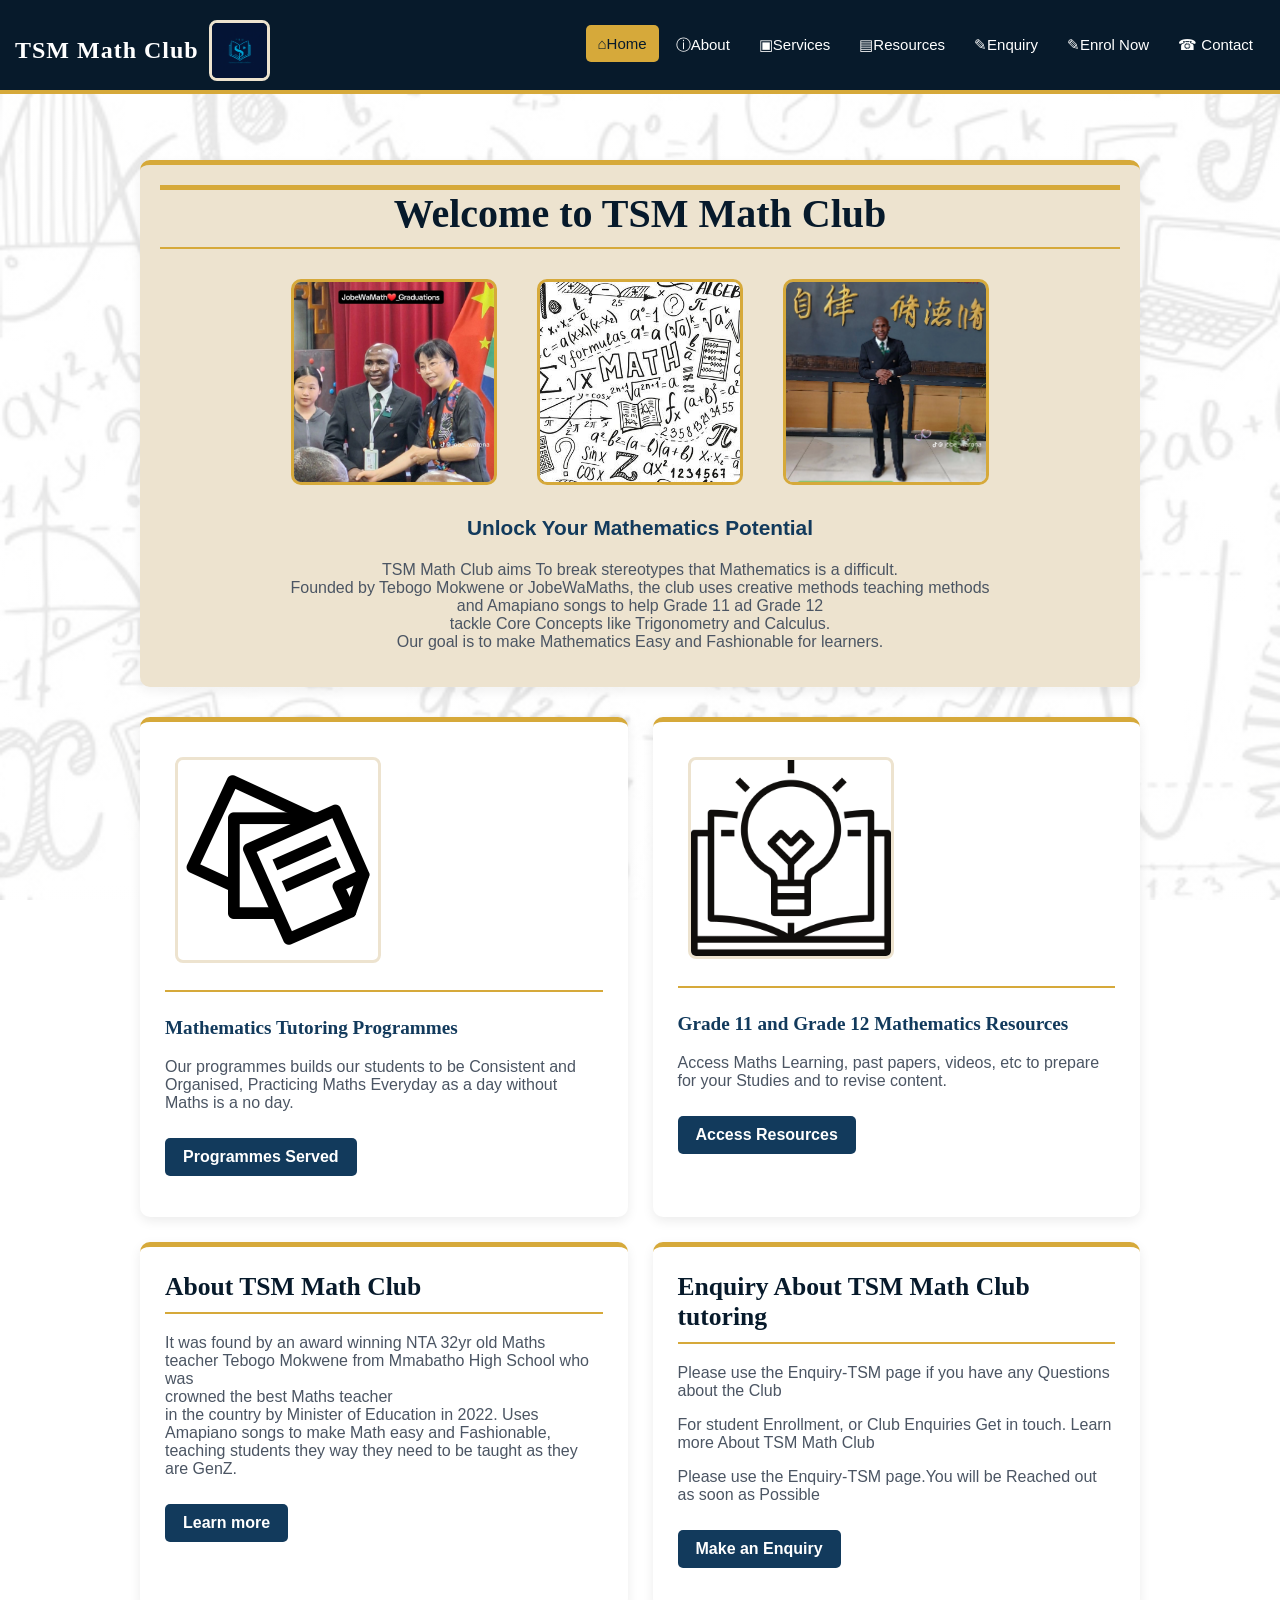
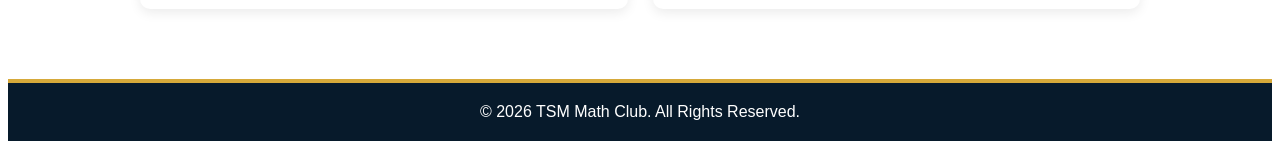
<file: index.html>
<!DOCTYPE html>
<html lang="en">
<head>
    <meta charset="UTF-8">
    <meta name="viewport" content="width=device-width, initial-scale=1.0">

    <meta name="description" content="TSM Math Club provides Grade 11 and Grade 12 mathematics tutoring, learning resources and support for learners in Mahikeng">

    <meta name="keywords" content="TSM Math Club, mathematics tutoring, Grade 11 Mathematics, Grade 12 Mathematics, Mahikeng">
    <title>TSM Math club</title>
    <link rel="stylesheet" href="style.css">
     <script src="script.js" defer></script>
</head>
   
<body>
     <!-- Navigation Bar -->
     <header>
        <div class="brand">
    <h1>TSM Math Club</h1>
    <img src="Untitled design_20260827_124138_0000.png" alt="TSM Math Club logo">
   </div>
         
        <nav>
            <a href="index.html" class="current">⌂Home</a>
            <a href="about.html">ⓘAbout</a>
            <a href="services.html">▣Services</a>
            <a href="resources.html">▤Resources</a>
            <a href="enquiry.html">✎Enquiry</a>
            <a href="Enrol.html">✎Enrol Now</a>
            <a href="contact.html">☎ Contact</a>
            
        </nav>
     </header>
     <!-- Homepage-->
     <main>
        <section id="home" class="hero">
            <div class="hero content">
                <h2>Welcome to TSM Math Club</h2>
             <div class="hero-images">
            <img src="Mokwene.png" width="200" alt="TSM Math Club mathematics tutor Tebogo Mokwene"><img src="math background.jpg" width="200" alt="Mathematics learning background"><img src="Samuel.png" width="200" alt="TSM Math Club mathematics learning">
            </div>

             <p class="hero-subtitle">Unlock Your Mathematics Potential</p>
             <p>TSM Math Club aims To break stereotypes that Mathematics is a difficult. <br>Founded by
             Tebogo Mokwene or JobeWaMaths, the club uses creative methods teaching methods <br>
             and Amapiano songs to help Grade 11 ad Grade 12 <br> tackle Core Concepts like Trigonometry and Calculus. <br>
             Our goal is to make Mathematics Easy and Fashionable for learners.  </p>

        </div>
            
        </section>
        <!-- Programmes, Events and Resources-->
         <div id="Services" class="home-cards">
            <div>
                <h2><img src="programs.png" width="200" alt="TSM Math Club HTML"></h2>
                <h3>Mathematics Tutoring Programmes</h3>
                <p>Our programmes builds our students to be Consistent and Organised, Practicing Maths Everyday as a day without Maths is a no day.</p>
                <a href="services.html">Programmes Served</a></p>
            </div>
          
            <div>
                <h2><img src="canva-educationbulb-icon-MADX8BEkCks.png"alt="TSM Math Club HTML" width="200"></h2>
                <h3>Grade 11 and Grade 12 Mathematics Resources</h3>
                <p>Access Maths Learning, past papers, videos, etc to prepare for your Studies and to revise content.</p>
                <a href="resources.html">Access Resources</a></p>

            </div>
         </section>

         <!--About-->
         <div id="about" class="home-card">
            <h2>About TSM Math Club</h2>
            <p>It was found by an award winning NTA 32yr old Maths teacher Tebogo Mokwene from Mmabatho High School who was <br>
                 crowned the best Maths teacher <br>
            in the country by Minister of Education in 2022. Uses Amapiano songs to make Math easy and Fashionable, <br>
             teaching students they way they need to be taught as they are GenZ. </p>
            <a href="about.html">Learn more</a></p>
            </div>

         </section>
         <!-- Enquiry Section-->
        <div id="Enquiry" class="home-card">
            <div>
            <h2>Enquiry About TSM Math Club tutoring</h2>
            <p>Please use the Enquiry-TSM page if you have any Questions about the Club</p>
           <p>For student Enrollment, or Club Enquiries Get in touch. Learn more About TSM Math Club</p>
        <p>Please use the Enquiry-TSM page.You will be Reached out as soon as Possible </p>
        <a href="enquiry.html">Make an Enquiry</a></p>
            </div>

        </section>

     </main>

      <!-- Footer-->
       <footer >
            <p>&copy; 2026 TSM Math Club. All Rights Reserved.</p>
       </footer>
</body>
</html>
</file>
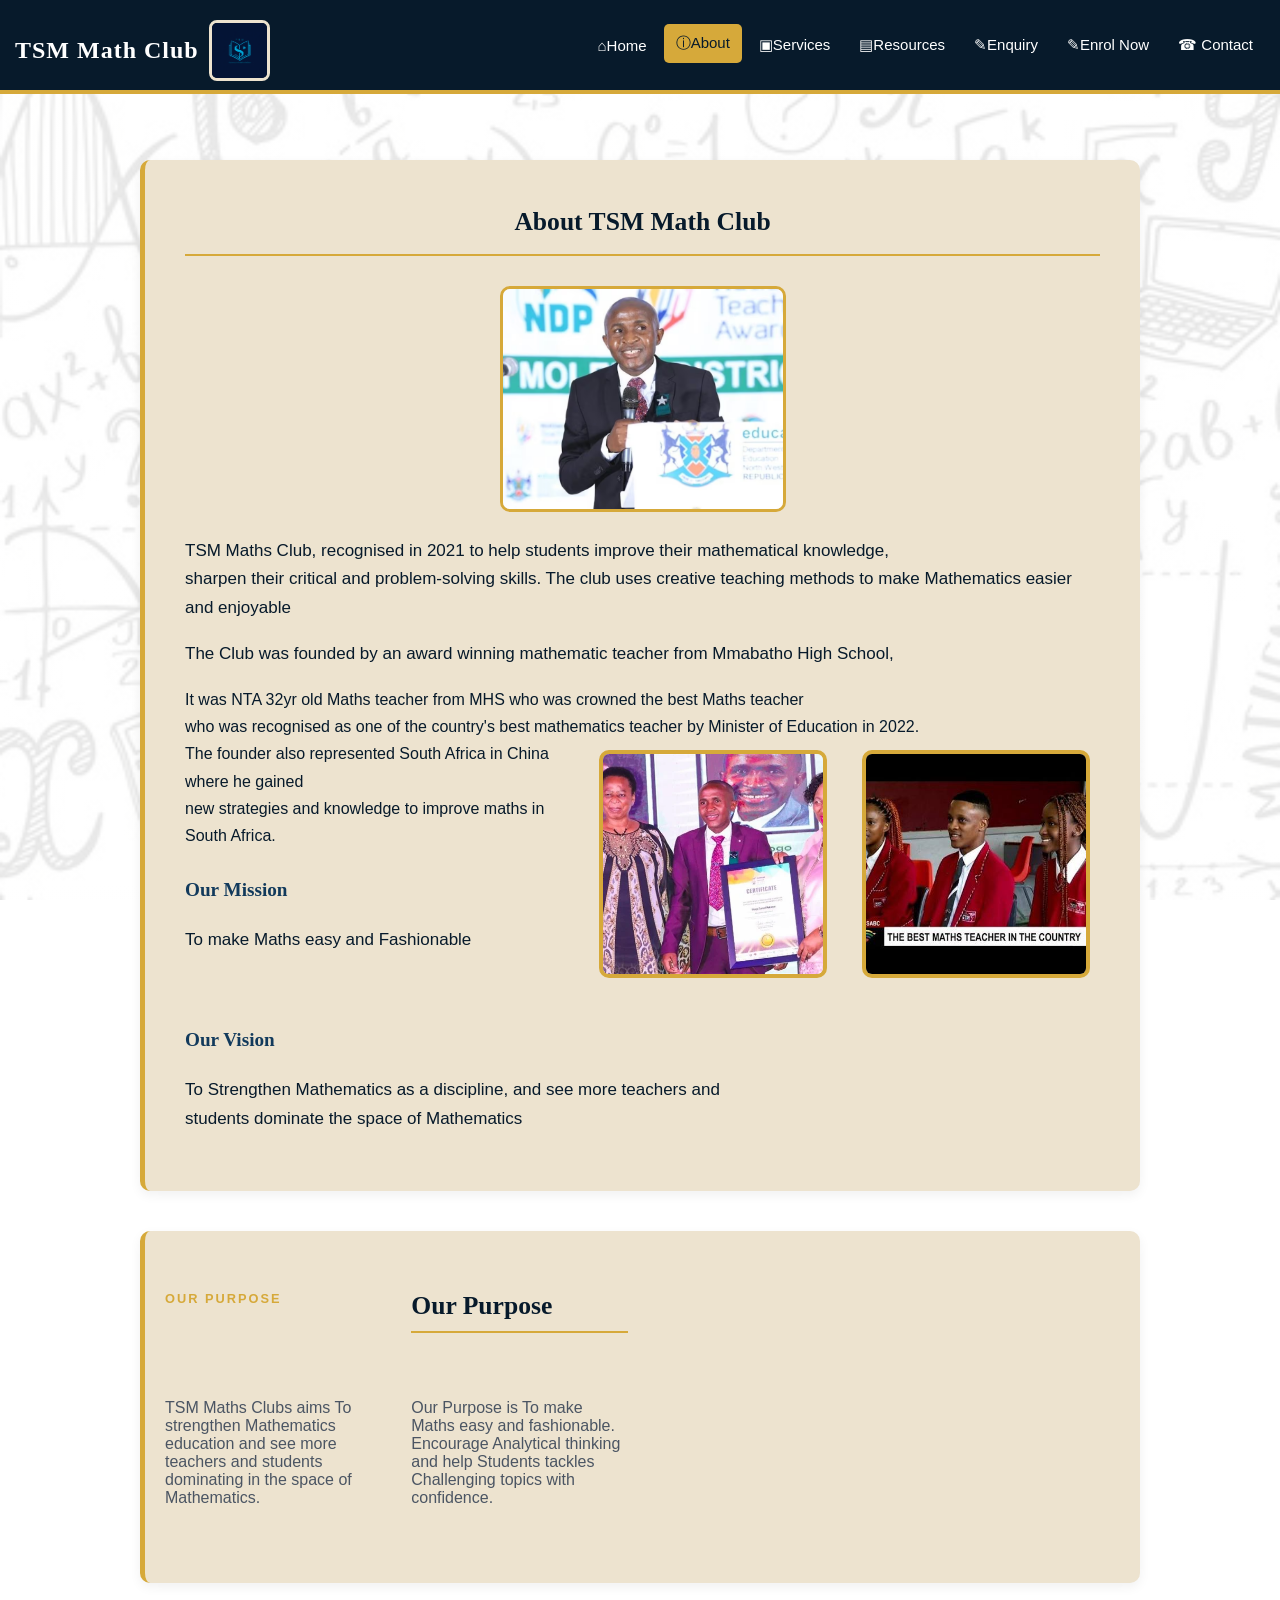
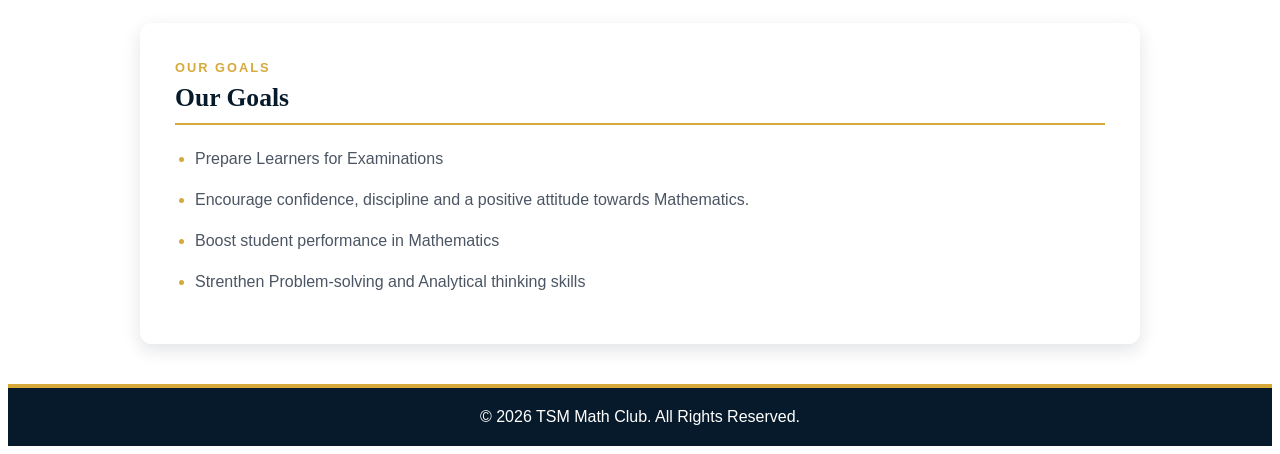
<file: about.html>
<!DOCTYPE html>
<html lang="en">
<head>
    <meta charset="UTF-8">
    <meta name="viewport" content="width=device-width, initial-scale=1.0">
  <meta name="description" content="Learn about TSM Math Club, its mission, vision and goals in improving mathematics education and supporting learners in South Africa.">
  <meta name="keywords" content="TSM Math Club, about TSM Math Club, mathematics education, mathematics tutoring, Maths in South Africa, learner development">
    <title> About TSM Math Club</title>
    <link rel="stylesheet" href="style.css">
     <script src="script.js" defer></script>
</head>
<body>
<!-- Header and navigation-->
 <header>
  <div class="brand">
    <h1>TSM Math Club</h1>
    <img src="Untitled design_20260827_124138_0000.png" alt="TSM Math Club logo">
    </div>
    
   <nav>
            <a href="index.html">⌂Home</a>
            <a href="about.html" class="current">ⓘAbout</a>
            <a href="services.html">▣Services</a>
            <a href="resources.html">▤Resources</a>
            <a href="enquiry.html">✎Enquiry</a>
            <a href="Enrol.html">✎Enrol Now</a>
            <a href="contact.html">☎ Contact</a>
            
        </nav> 
   
 </header>
 <!-- About Page-->
  <main>
    <section id="about" class="about-section">
        <h2>About TSM Math Club</h2>
        <div class="about-images">
        <img src="jobewamaths.avif" alt="Tebogo Mokwene, founder of TSM Math Club" width="400"> 
        </div>
        <p>TSM Maths Club, recognised in 2021 to help students improve their mathematical knowledge, <br>
           sharpen their critical and problem-solving skills. The club uses creative teaching methods to make Mathematics easier and enjoyable <br>
          
          <p>The Club was founded by an award winning mathematic teacher from Mmabatho High School, <br>
          </p> It was  NTA 32yr old Maths teacher from MHS who was crowned the best Maths teacher <br>
           who was recognised as one of the country's best mathematics teacher by Minister of Education in 2022. <br>

          <img src="the best.jpg" alt="Mathematics teaching award associated with TSM" width="400" class="about-image-right"> <img src="minister.webp" alt="Education recognition aasociated with TSM Math Club" width="400" class="about-image-right">
          
           The founder also represented South Africa in China where he gained <br>
           new strategies and knowledge to improve maths in South Africa. <br>
           
           <h3>Our Mission</h3>
            <p >To make Maths easy and Fashionable</p> <br>

          <h3>Our Vision</h3>
           <p>To Strengthen Mathematics as a discipline, and see more teachers and <br>
          students dominate the space of Mathematics</p>
          <div class="clear"></div>

    </section>
  

    <!-- Our Purpose-->
    <section class="purpose-goals">
      <div class="purpose-goals">
        <span class="section-label">OUR PURPOSE</span>

        <h2>Our Purpose</h2>

        <p>TSM Maths Clubs aims To strengthen Mathematics education and see more teachers
           and students dominating in the space of Mathematics. 
        </p>

        <p>Our Purpose is To make Maths easy and fashionable. Encourage Analytical
          thinking and help Students tackles Challenging topics with confidence. </p>
      </div>
  </section>

     <!-- Our Goals-->
    <div class="goals-card">
      <span class="section-label">OUR GOALS</span>
      <h2>Our Goals</h2>  
      <ul>
        <li>Prepare Learners for Examinations</li>
        <li>Encourage confidence, discipline and a positive attitude towards Mathematics.</li>
        <li>Boost student performance in Mathematics</li>
        <li>Strenthen Problem-solving and Analytical thinking skills </li>
      </ul>
    </div>
    </section>  


  </main>
  <!-- Footer-->
       <footer >
            <p>&copy; 2026 TSM Math Club. All Rights Reserved.</p>
       </footer>
</body>
</html>
</file>
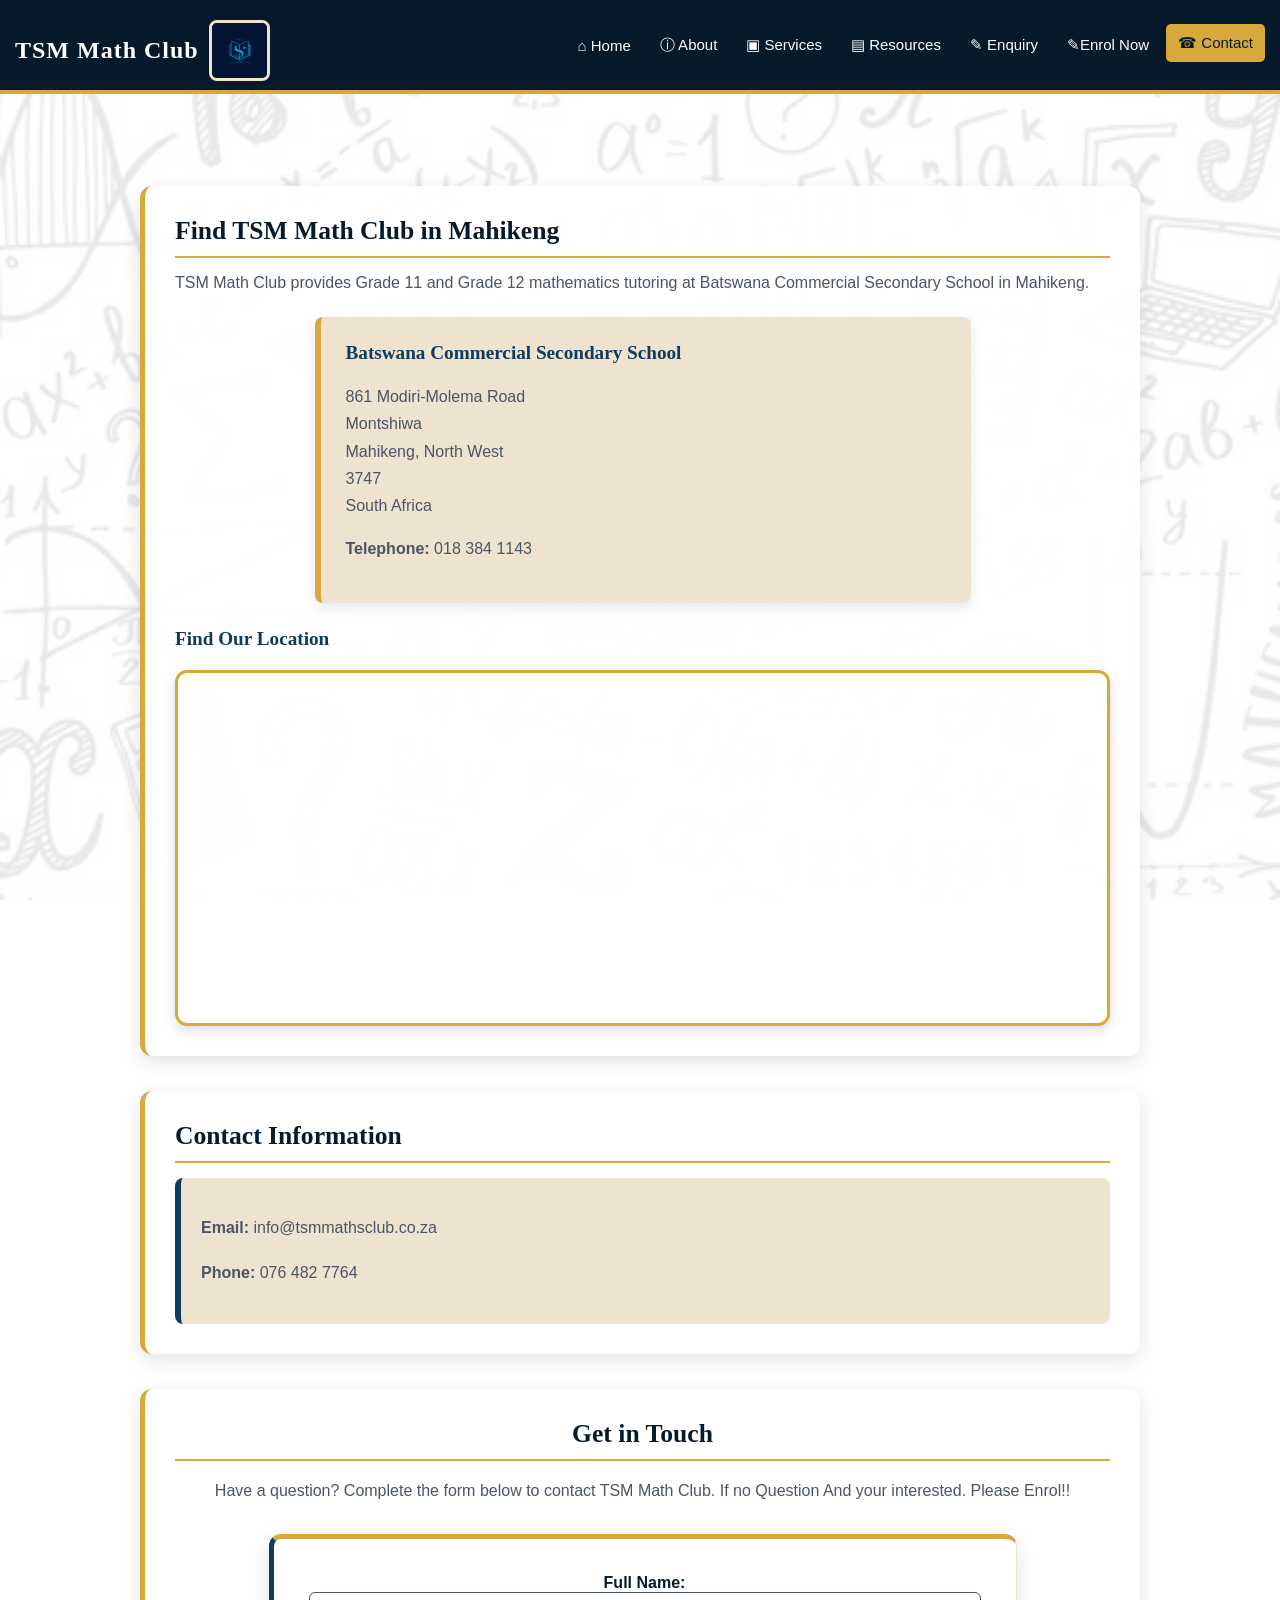
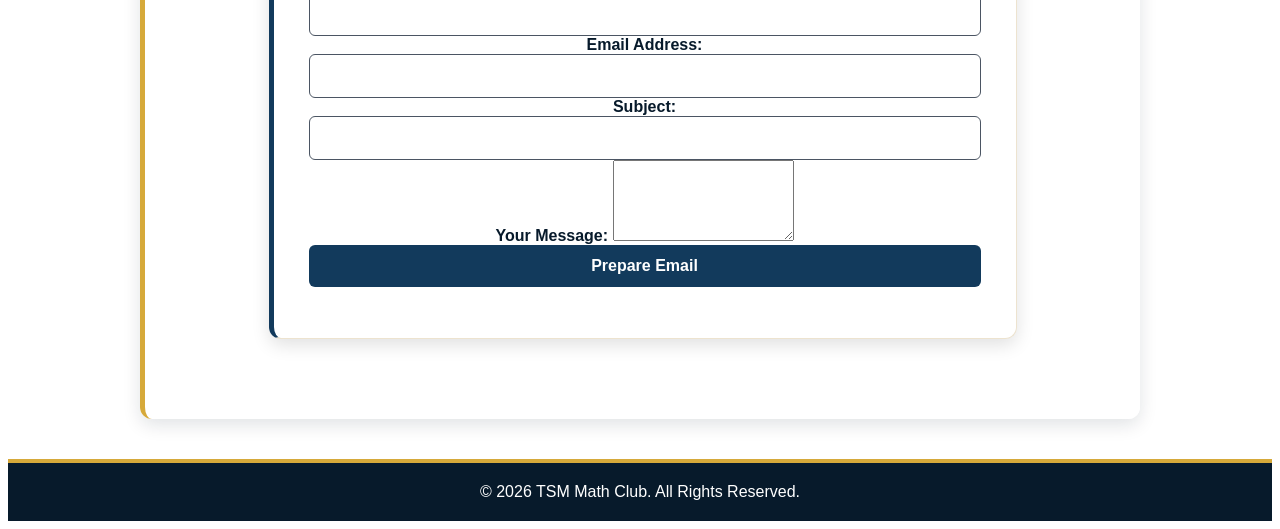
<file: contact.html>
<!DOCTYPE html>
<html lang="en">

<head>
    <meta charset="UTF-8">
    <meta name="viewport" content="width=device-width, initial-scale=1.0">
     <meta name="description" content="Find TSM Math Club in Mahikeng">
    <meta name="keywords" content="contact, mathematics tutoring, Mahikeng"

    <title>Contact - TSM Math Club</title>
    <link rel="stylesheet" href="style.css">
</head>

<body>

    <!-- Header and Navigation -->

    <header>

        <div class="brand">
            <h1>TSM Math Club</h1>
            <img src="Untitled design_20260827_124138_0000.png" alt="TSM Math Club mathematic tutoring Logo">
        </div>

        <nav>
            <a href="index.html">⌂ Home</a>
            <a href="about.html">ⓘ About</a>
            <a href="services.html">▣ Services</a>
            <a href="resources.html">▤ Resources</a>
            <a href="enquiry.html">✎ Enquiry</a>
             <a href="Enrol.html">✎Enrol Now</a>
            <a href="contact.html" class="current">☎ Contact</a>
           
        </nav>

    </header>


    <main>

        <!-- Location Section -->

        <section class="location-section">

            <h2>Find TSM Math Club in Mahikeng</h2>

            <p>
                TSM Math Club provides Grade 11 and Grade 12 mathematics tutoring at
                Batswana Commercial Secondary School in Mahikeng.
            </p>

            <div class="location-card">

                <h3>Batswana Commercial Secondary School</h3>

                <p>
                    861 Modiri-Molema Road<br>
                    Montshiwa<br>
                    Mahikeng, North West<br>
                    3747<br>
                    South Africa
                </p>

                <p>
                    <strong>Telephone:</strong> 018 384 1143
                </p>


            </div>
            <h3>Find Our Location</h3>
            <div class="map-container">
                <iframe
                src="https://maps.google.com/maps?q=Batswana%20Commercial%20Secondary%20School%2C%20Mahikeng%2C%20South%20Africa&t=&z=14&ie=UTF8&iwloc=&output=embed"
                width="100%"
                height="350"
                style="border: 0;"
                allowfullscreen
                loading="lazy"
                referrerpolicy="no-referrer-when-downgrade"
                title="Map showing Batswana Commercial Secondary School">
            </iframe>
            </div>
                
            </section>


        <!-- Contact Information -->

        <section class="contact-info">

            <h2>Contact Information</h2>

            <div class="contact-card">

                <p>
                    <strong>Email:</strong>
                    info@tsmmathsclub.co.za
                </p>

                <p>
                    <strong>Phone:</strong>
                    076 482 7764
                </p>

            </div>

        </section>


        <!-- Get in Touch -->

        <section class="get-in-touch">

    <h2>Get in Touch</h2>

    <p>
        Have a question? Complete the form below to contact TSM Math Club.
        If no Question And your interested. Please Enrol!!
    </p>

    <form id="contactForm" novalidate>

        <div class="form-group">
            <label for="contactName">Full Name:</label>
            <input type="text" id="contactName" name="name" required>
        </div>

        <div class="form-group">
            <label for="contactEmail">Email Address:</label>
            <input type="email" id="contactEmail" name="email" required>
        </div>

        <div class="form-group">
            <label for="contactSubject">Subject:</label>
            <input type="text" id="contactSubject" name="subject" required>
        </div>

        <div class="form-group">
            <label for="contactMessage">Your Message:</label>
            <textarea id="contactMessage" name="message" rows="5" required></textarea>
        </div>

        <button type="submit">Prepare Email</button>

        <p id="contactFormMessage" role="status" aria-live="polite"></p>

    </form>


        </section>

    </main>


    <!-- Footer -->

    <footer>

        <p>&copy; 2026 TSM Math Club. All Rights Reserved.</p>

    </footer>
<script src="script.js"></script>
</body>

</html>
</file>
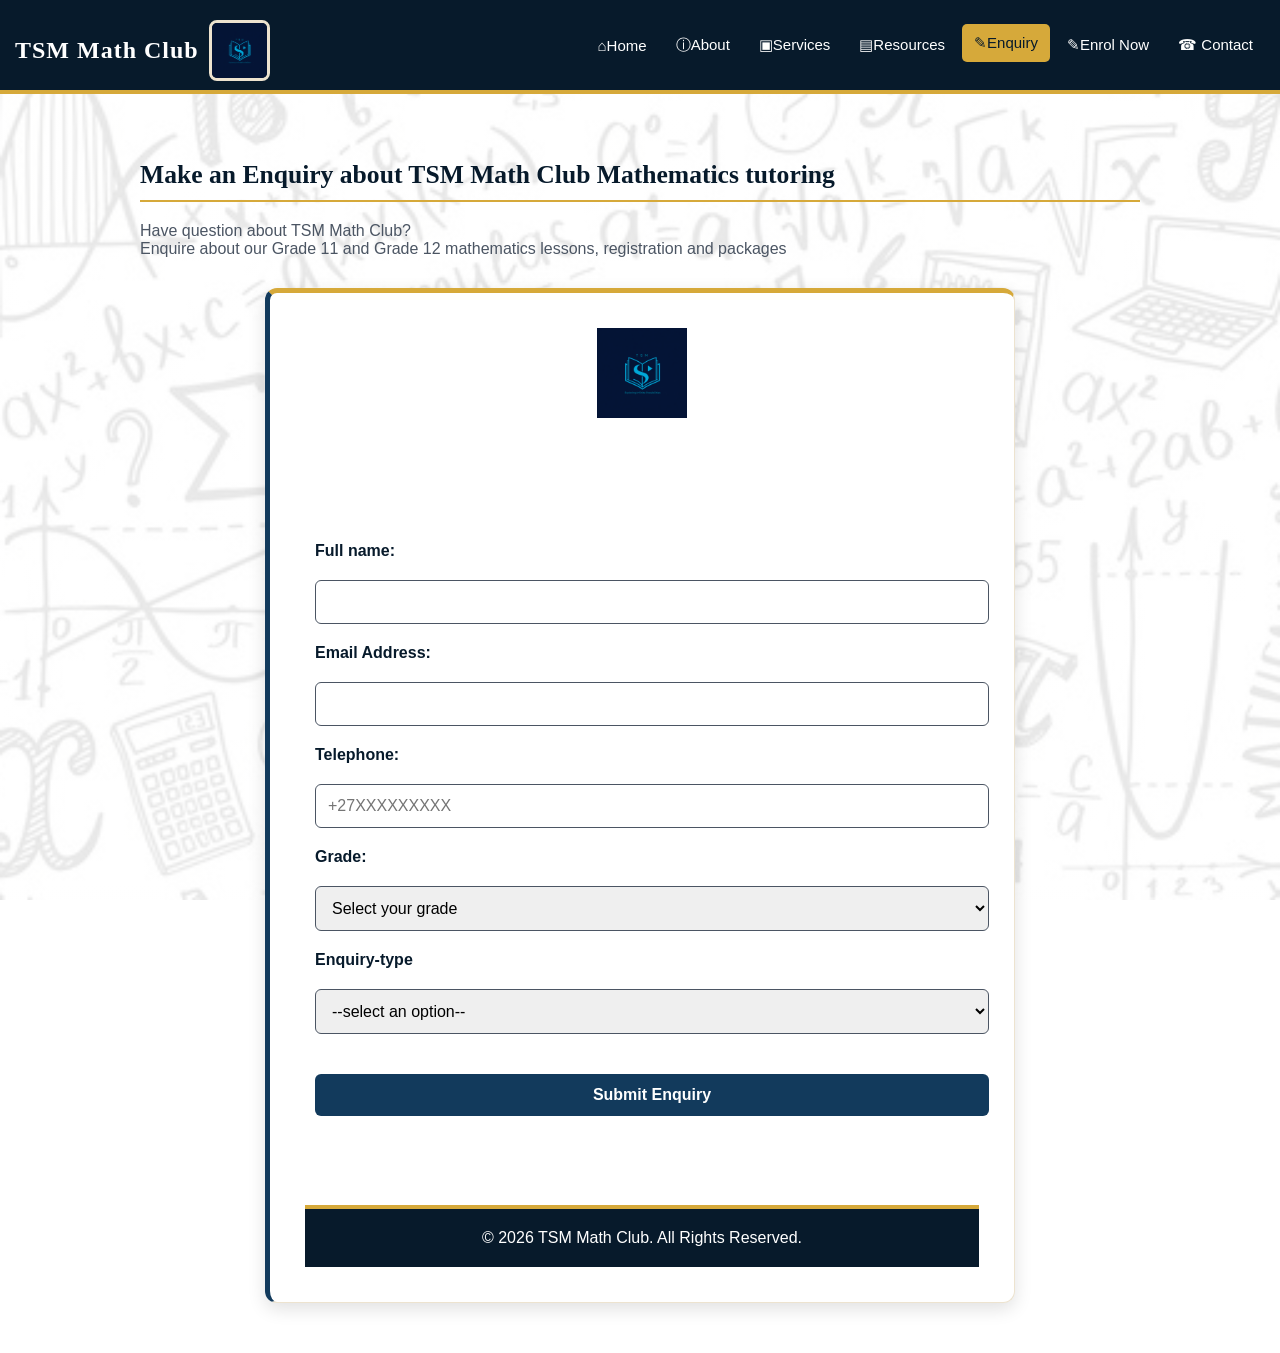
<file: enquiry.html>
<!DOCTYPE html>
<html lang="en">
<head>
    <meta charset="UTF-8">
    <meta name="viewport" content="width=device-width, initial-scale=1.0">
    <meta name="description" content="Contact TSM Math Club for Grade 11 and 12 mathematics tutoring enquiries.">
    <meta name="keywords" content="TSM Math Club, maths tutoring enquiries, registration."> 
    <title>Enquiry-TSM Math Club</title>
    <link rel="stylesheet" href="style.css">
     <script src="script.js" defer></script>
</head>
<body>
     <!-- Header and navigation-->
 <header>
    <div class="brand">
         <h1>TSM Math Club</h1>
         <img src="Untitled design_20260827_124138_0000.png">
   
   </div>
    
            <!-- Navigation Bar -->
       <nav>
            <a href="index.html">⌂Home</a>
            <a href="about.html">ⓘAbout</a>
            <a href="services.html">▣Services</a>
            <a href="resources.html">▤Resources</a>
            <a href="enquiry.html" class="current">✎Enquiry</a>
            <a href="Enrol.html">✎Enrol Now</a>
            <a href="contact.html">☎ Contact</a>
             
        </nav>
 </header>
  <!-- Enquiry  Page-->
   <main>
    <h2>Make an Enquiry about TSM Math Club Mathematics tutoring</h2>
    <p>Have question about TSM Math Club? <br>
    Enquire about our Grade 11 and Grade 12 mathematics lessons, registration and packages</p>
     <!-- Enquiry Form-->
      <form id="enquiryForm" novalidate>
       
        <div class="form-logo">
            <img src="Untitled design_20260827_124138_0000.png">
        </div>
        <table>
            <tr>
        <td><label for="name">Full name:</label></td>
       <td> <input type="text" id="name" name="name" required></td>
            </tr>
        <br>
        <tr>
        <td><label for="email">Email Address:</label></td>
        <td><input type="email" id="email" name="email" required></td>
        </tr>
        <br>
        <tr>
        <td><label for="phone">Telephone:</label></td>
        <td><input
    type="tel"
    id="phone"
    name="phone"
    placeholder="+27XXXXXXXXX"
    pattern="\+27[0-9]{9}"
    maxlength="12"
    minlength="12"
    title="Enter a South African number starting with +27 followed by 9 digits"
    required>
            </td>
        </tr>
        <br>
        <tr>
       <td> <label for="grade">Grade:</label></td>
       <td>
        <select id="grade" name="grade" required>
            <option value=""> Select your grade</option>
            <option value="Grade 11">Grade 11</option>
            <option value="Grade 12">Grade 12</option>
        </select>
        </td>
        </tr>
        <br>
        <tr>
        <td><label for="enquiry-type">Enquiry-type</label> <br></td>
        <td>
        <select id="enquiry-type"name="enquiry-type" required>
            <option value="">--select an option--</option>
            <option value="Sunday Lessons">Sunday Lesson</option>
            <option value="Registration">Registration</option>
            <option value="Resources">Resources</option>
            <option value="General">General Enquiry</option>
            <option value="Premium Package">Premium package</option>
        </select> 
        </td>
        </tr>
        <br>
        <tr>
            <td></td>
            <td>
        <button type="submit">Submit Enquiry</button>
        </td>
        </tr>
        </table>
        <p id="formMessage" class="form-message" role="status" aria-live="polite"></p>
         <!-- Footer-->
       <footer >
            <p>&copy; 2026 TSM Math Club. All Rights Reserved.</p>
       </footer>
      </form>
   </main>
    
</body>
</html>
</file>
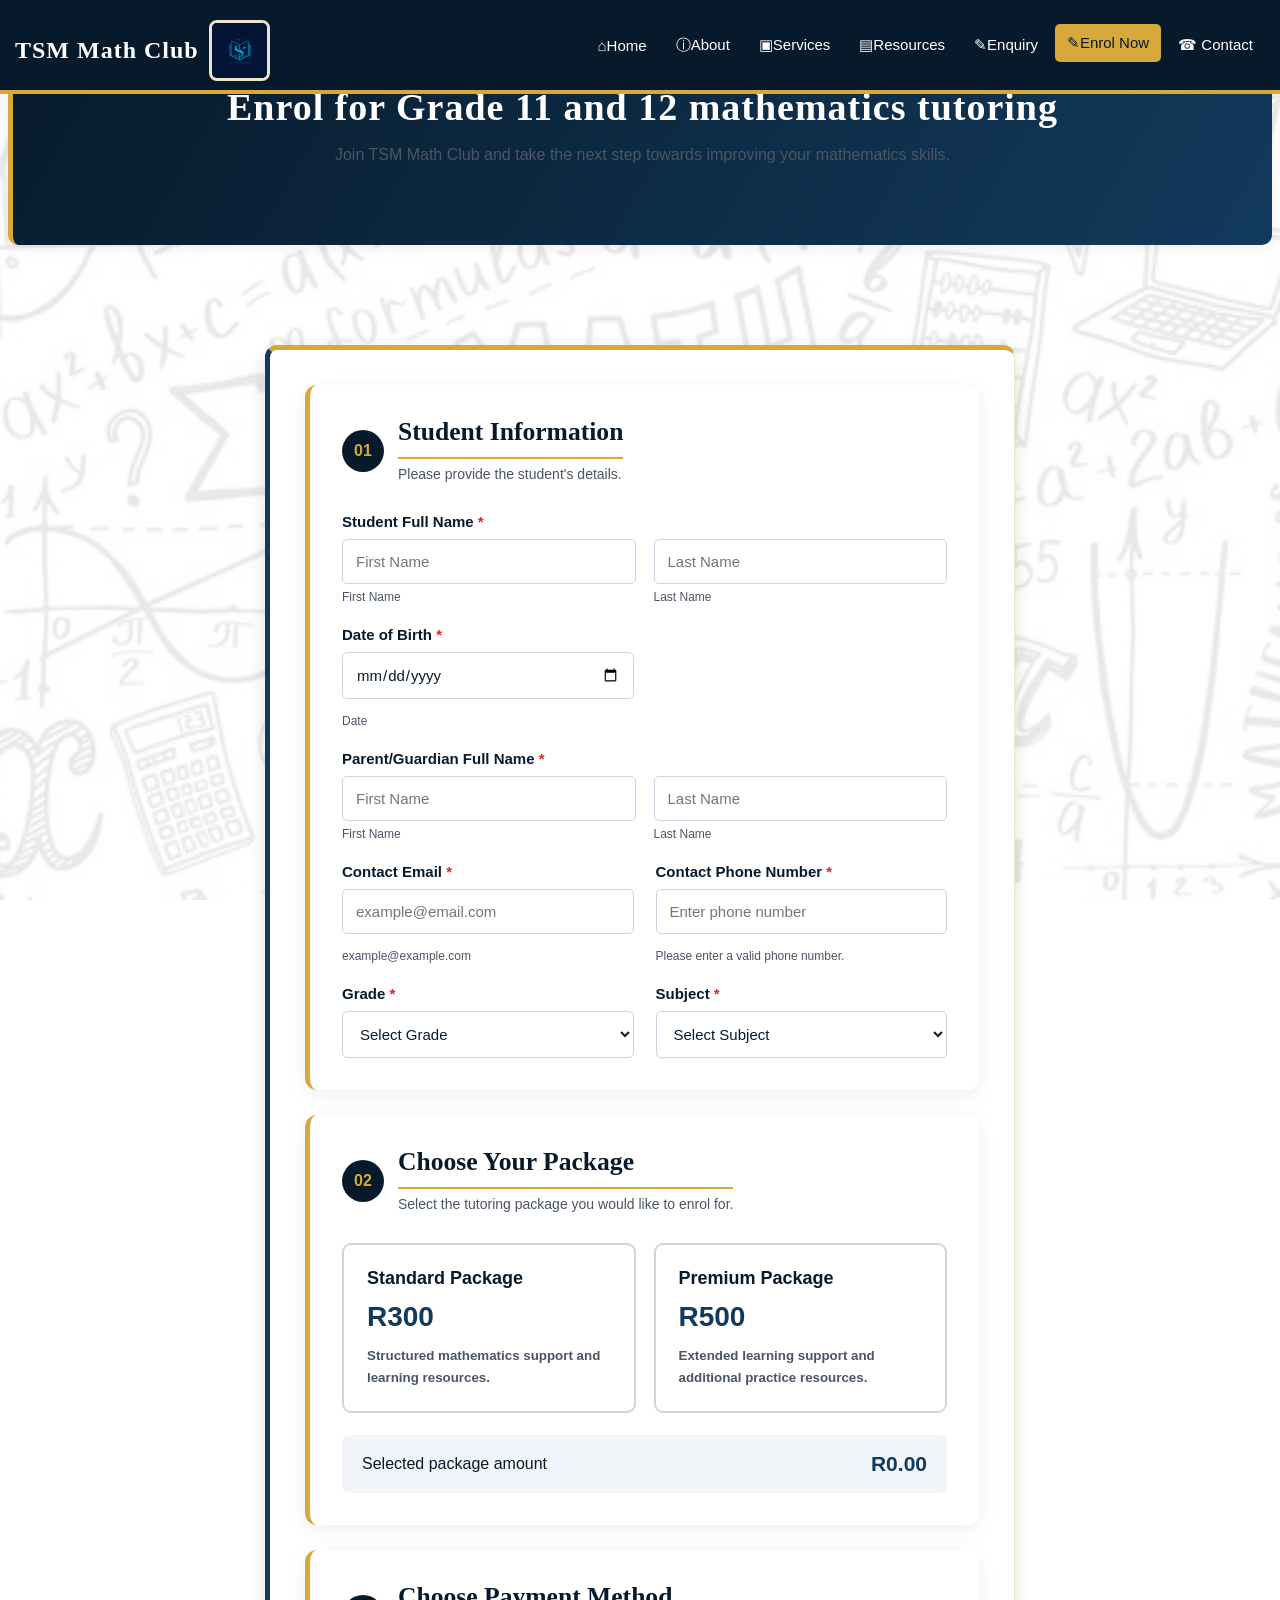
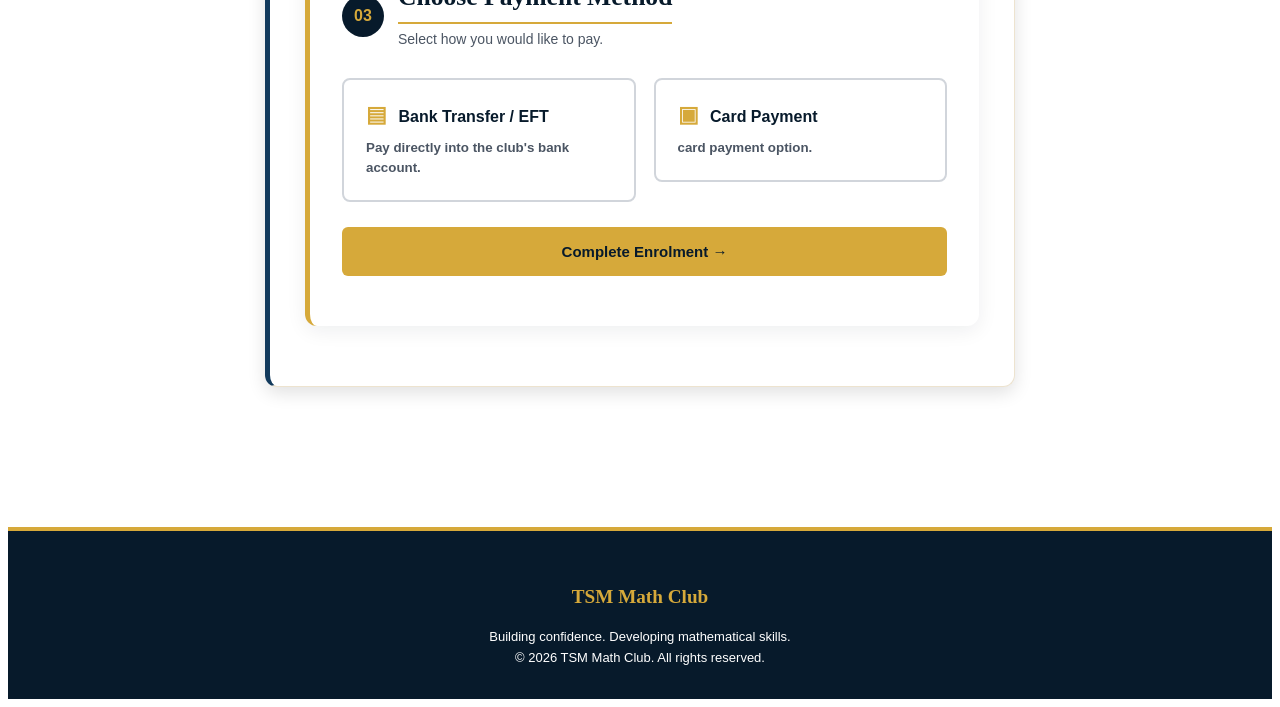
<file: Enrol.html>
<!DOCTYPE html>
<html lang="en">
<head>
    <meta charset="UTF-8">
    <meta name="viewport" content="width=device-width, initial-scale=1.0">
     <meta name="description" content="Enrol at TSM Math Club for Grade 11 and 12" mathematics tutoring in Mahikeng>
     <meta name="keywords" content="contact, mathematics tutoring, Mahikeng">
    <title>Student Enrolment - TSM Math Club</title>
    <link rel="stylesheet" href="style.css">
</head>

<!-- Header and navigation-->
 <header>
    <div class="brand">
         <h1>TSM Math Club</h1>
         <img src="Untitled design_20260827_124138_0000.png">
   
   </div>
    
            <!-- Navigation Bar -->
       <nav>
            <a href="index.html">⌂Home</a>
            <a href="about.html">ⓘAbout</a>
            <a href="services.html">▣Services</a>
            <a href="resources.html">▤Resources</a>
            <a href="enquiry.html">✎Enquiry</a>
            <a href="Enrol.html" class="current">✎Enrol Now</a>
            <a href="contact.html">☎ Contact</a>
            
        </nav>
 </header>

  <section class="enrol-hero">
        <div class="enrol-container">
           
            <h1>Enrol for Grade 11 and 12 mathematics tutoring</h1>
            <p>Join TSM Math Club and take the next step towards improving your mathematics skills.</p>
        </div>
    </section>

    <main class="enrol-container enrol-main">

        <form id="studentEnrolmentForm" novalidate>

            <!-- Student details -->
            <section class="enrol-card">
                <div class="enrol-section-heading">
                    <span class="enrol-number">01</span>
                    <div>
                        <h2>Student Information</h2>
                        <p>Please provide the student's details.</p>
                    </div>
                </div>

                <div class="enrol-form-grid">

                    <div class="enrol-field enrol-full-field">
                        <label>Student Full Name <span>*</span></label>
                        <div class="enrol-name-grid">
                            <div>
                                <input type="text" id="studentFirstName"
                                    placeholder="First Name" required>
                                <small>First Name</small>
                            </div>
                            <div>
                                <input type="text" id="studentLastName"
                                    placeholder="Last Name" required>
                                <small>Last Name</small>
                            </div>
                        </div>
                    </div>

                    <div class="enrol-field">
                        <label for="dateOfBirth">Date of Birth <span>*</span></label>
                        <input type="date" id="dateOfBirth" required>
                        <small>Date</small>
                    </div>

                    <div class="enrol-field enrol-full-field">
                        <label>Parent/Guardian Full Name <span>*</span></label>
                        <div class="enrol-name-grid">
                            <div>
                                <input type="text" id="guardianFirstName"
                                    placeholder="First Name" required>
                                <small>First Name</small>
                            </div>
                            <div>
                                <input type="text" id="guardianLastName"
                                    placeholder="Last Name" required>
                                <small>Last Name</small>
                            </div>
                        </div>
                    </div>

                    <div class="enrol-field">
                        <label for="contactEmail">Contact Email <span>*</span></label>
                        <input type="email" id="contactEmail"
                            placeholder="example@email.com" required>
                        <small>example@example.com</small>
                    </div>

                    <div class="enrol-field">
                        <label for="contactPhone">Contact Phone Number <span>*</span></label>
                        <input type="tel" id="contactPhone"
                            placeholder="Enter phone number"
                            pattern="[0-9 +()-]{7,20}" required>
                        <small>Please enter a valid phone number.</small>
                    </div>

                    <div class="enrol-field">
                        <label for="studentGrade">Grade <span>*</span></label>
                        <select id="studentGrade" required>
                            <option value="">Select Grade</option>
                            <option value="Grade 11">Grade 11</option>
                            <option value="Grade 12">Grade 12</option>
                        </select>
                    </div>

                    <div class="enrol-field">
                        <label for="studentSubject">Subject <span>*</span></label>
                        <select id="studentSubject" required>
                            <option value="">Select Subject</option>
                            <option value="Mathematics">Mathematics</option>
                            
                        </select>
                    </div>

                </div>
            </section>

            <!-- Package selection -->
            <section class="enrol-card">
                <div class="enrol-section-heading">
                    <span class="enrol-number">02</span>
                    <div>
                        <h2>Choose Your Package</h2>
                        <p>Select the tutoring package you would like to enrol for.</p>
                    </div>
                </div>

                <div class="enrol-package-grid">

                    <label class="enrol-package">
                        <input type="radio" name="package" value="Standard" data-price="300" required>
                        <span class="enrol-package-content">
                            <strong>Standard Package</strong>
                            <span class="enrol-price">R300</span>
                            <small>Structured mathematics support and learning resources.</small>
                        </span>
                    </label>

                    <label class="enrol-package">
                        <input type="radio" name="package" value="Premium" data-price="500">
                        <span class="enrol-package-content">
                            <strong>Premium Package</strong>
                            <span class="enrol-price">R500</span>
                            <small>Extended learning support and additional practice resources.</small>
                        </span>
                    </label>

                </div>

                <div class="enrol-total">
                    <span>Selected package amount</span>
                    <strong id="packageAmount">R0.00</strong>
                </div>
            </section>

            <!-- Payment selection -->
            <section class="enrol-card">
                <div class="enrol-section-heading">
                    <span class="enrol-number">03</span>
                    <div>
                        <h2>Choose Payment Method</h2>
                        <p>Select how you would like to pay.</p>
                    </div>
                </div>

                <div class="enrol-payment-options">

                    <label class="enrol-payment-option">
                        <input type="radio" name="paymentMethod" value="bank" required>
                        <span>
                            <strong><span class="payment-symbol">▤</span> Bank Transfer / EFT</strong>
                            <small>Pay directly into the club's bank account.</small>
                        </span>
                    </label>

                    <label class="enrol-payment-option">
                        <input type="radio" name="paymentMethod" value="card">
                        <span>
                            <strong><span class="payment-symbol">▣</span> Card Payment</strong>
                            <small> card payment option.</small>
                        </span>
                    </label>

                </div>

                <!-- Bank transfer details -->
                <div id="bankPaymentDetails" class="payment-panel" hidden>
                    <h3>Bank Transfer / EFT Details</h3>

                    <div class="demo-warning">
                        <strong>Banking details</strong>
                       
                    </div>

                    <div class="enrol-bank-row">
                        <span>Bank</span>
                        <strong>FNB </strong>
                    </div>
                    <div class="enrol-bank-row">
                        <span>Account holder</span>
                        <strong>TSM Math Club</strong>
                    </div>
                    <div class="enrol-bank-row">
                        <span>Account number</span>
                        <strong>00000000000</strong>
                    </div>
                    <div class="enrol-bank-row">
                        <span>Account type</span>
                        <strong>Cheque Account</strong>
                    </div>
                    <div class="enrol-bank-row">
                        <span>Branch code</span>
                        <strong>067930</strong>
                    </div>
                    <div class="enrol-bank-row">
                        <span>Payment reference</span>
                        <strong id="bankReference">Student Full Name</strong>
                    </div>

                    <button type="button" id="copyBankDetails" class="enrol-copy">
                        Copy Bank Details
                    </button>
                    <p id="bankCopyMessage" class="payment-feedback" aria-live="polite"></p>

                   
                    </label>
                </div>

                <!-- Card payment demonstration -->
                <div id="cardPaymentDetails" class="payment-panel" hidden>
                    <h3>Card Payment</h3>

                    <div class="demo-warning">
                        <strong> Card payment</strong>
                       
                    </div>

                    <div class="demo-card">
                        <div class="demo-card-top">
                            <strong>TSM MATH CLUB</strong>
                            <span>DEMO</span>
                        </div>
                        <div class="demo-card-number">•••• •••• •••• ••••</div>
                        <div class="demo-card-bottom">
                            <span>CARD PAYMENT </span>
                            <strong>R <span id="cardAmount">0.00</span></strong>
                        </div>
                    </div>

                    <p class="card-demo-note">
                        Confirm your card payment selection below.
                       
                    </p>

                    <label class="enrol-paid-check">
                        <input type="checkbox" id="cardAcknowledgement">
                        I confirm my card Payment selection.
                       
                    </label>
                </div>

                <button type="submit" id="completeEnrolment" class="enrol-submit">
                    Complete Enrolment →
                </button>

                <p id="enrolMessage" class="enrol-message" role="status" aria-live="polite"></p>

            </section>

        </form>

    </main>

    <footer class="enrol-footer">
        <div class="enrol-container">
            <h3>TSM Math Club</h3>
            <p>Building confidence. Developing mathematical skills.</p>
            <p>&copy; 2026 TSM Math Club. All rights reserved.</p>
        </div>
    </footer>

    <script src="script.js"></script>
</body>
</html>
    
</body>
</html>
</file>
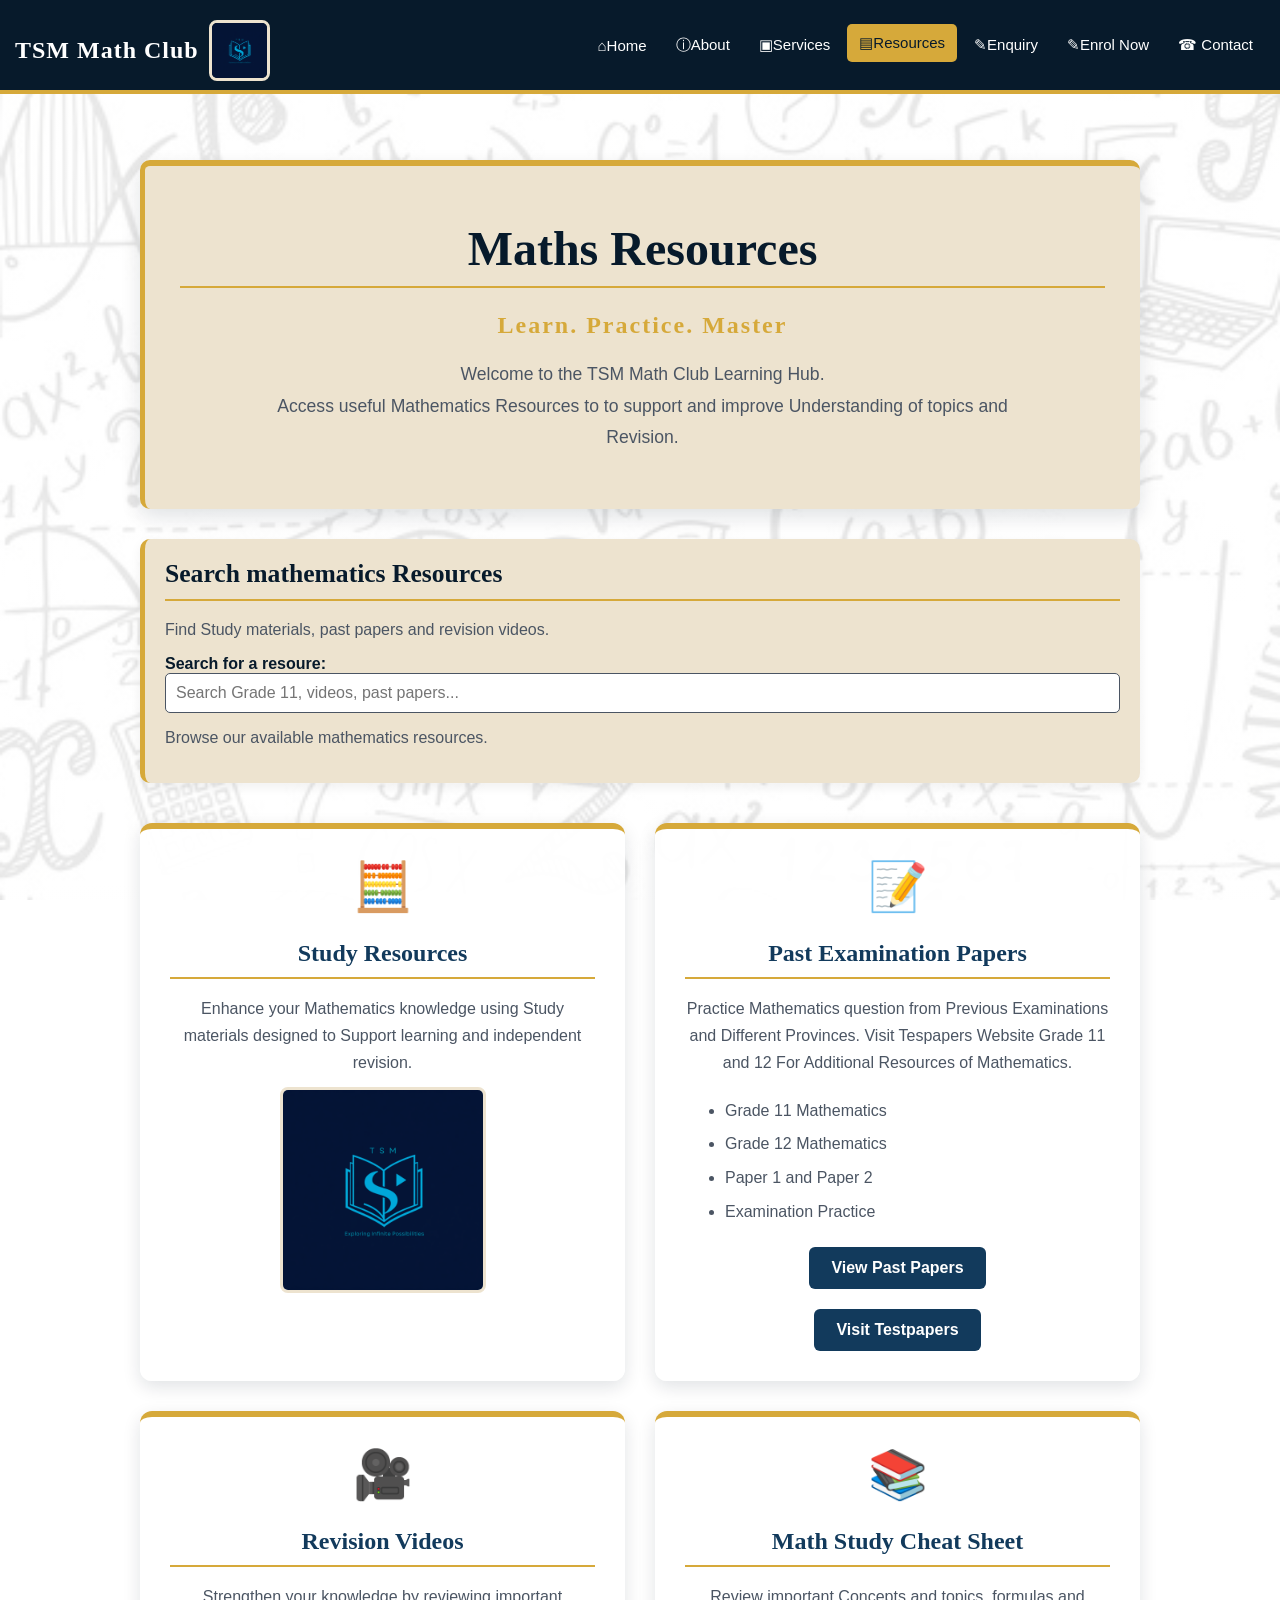
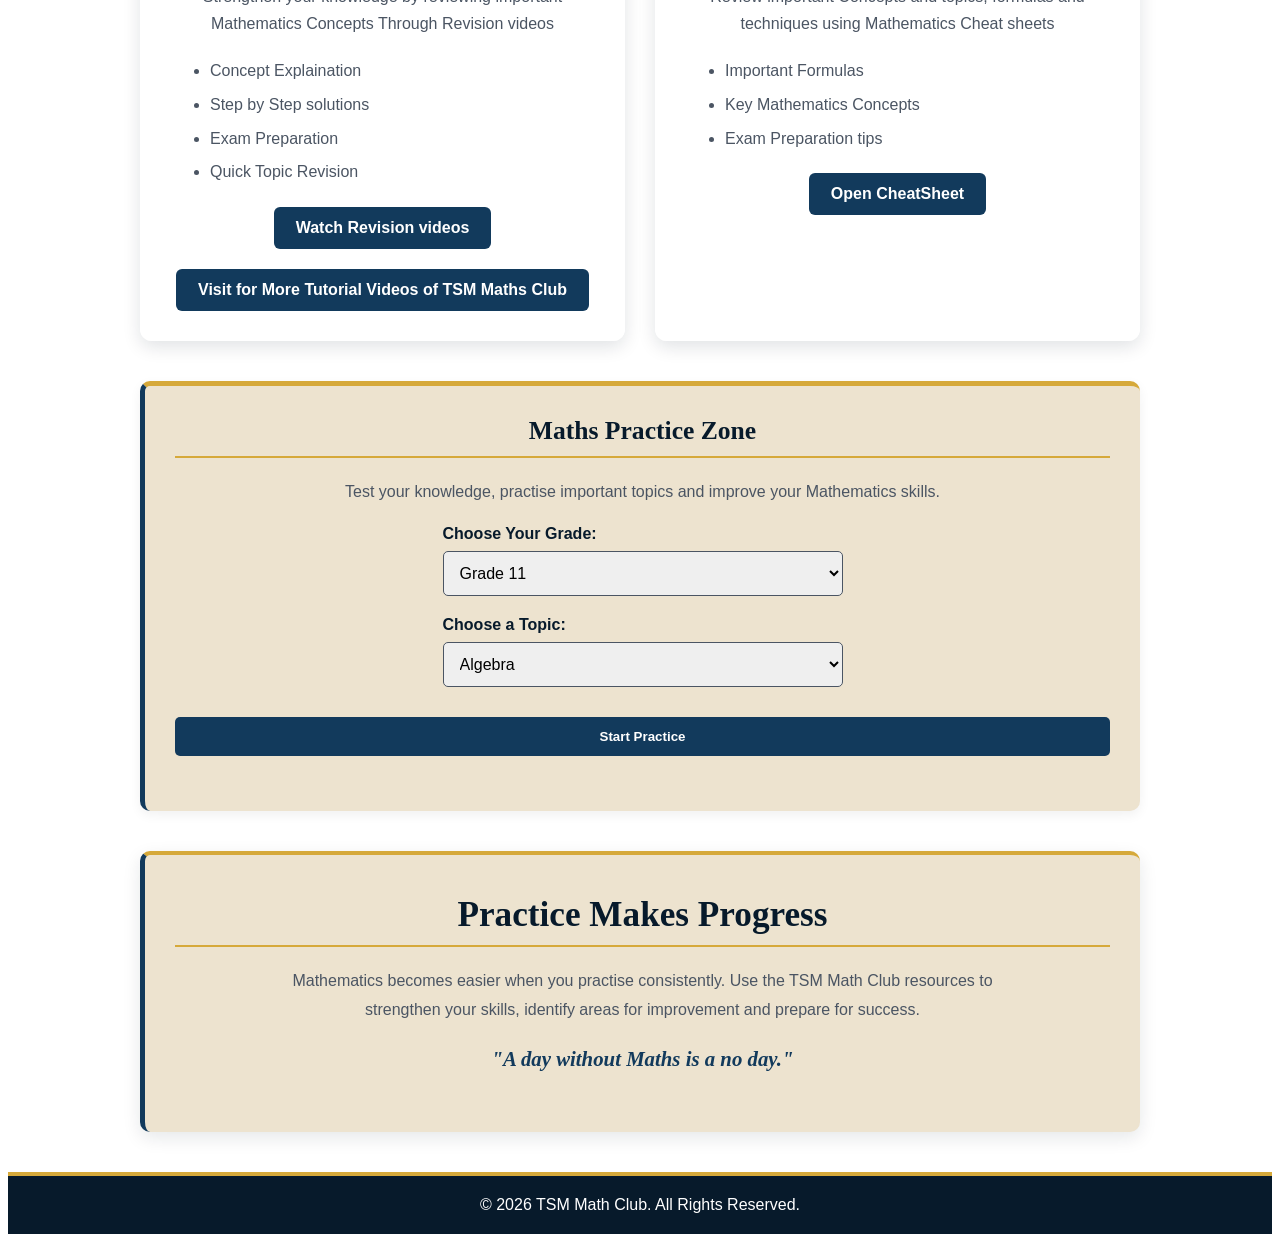
<file: resources.html>
<!DOCTYPE html>
<html lang="en">
<head>
    <meta charset="UTF-8">
    <meta name="viewport" content="width=device-width, initial-scale=1.0">
    <meta name="description" content="TSM Math Club Grade 11 and 12 maths resources, pastpapers and revison videos">
    <meta name="keywords" content="TSM Math Club, Grade 11 Maths, Grade 12 Maths, past papers, maths resources">
    <title>TSM Math Club- Resources</title>
    <link rel="stylesheet" href="style.css">
    <script src="script.js" defer></script>
</head>
<body>
    <!-- Navigation Bar -->
     <header>
         <div class="brand">
    <h1>TSM Math Club</h1>
    <img src="Untitled design_20260827_124138_0000.png">
   </div>
    
      <nav>
            <a href="index.html" >⌂Home</a>
            <a href="about.html">ⓘAbout</a>
            <a href="services.html">▣Services</a>
            <a href="resources.html" class="current">▤Resources</a>
            <a href="enquiry.html">✎Enquiry</a>
            <a href="Enrol.html">✎Enrol Now</a>
            <a href="contact.html">☎ Contact</a>
            
        </nav>
     </header>

    
     <main>
        <section class="resources-hero">
        <h2>Maths Resources</h2>

        <p class="resources-tagline">
            Learn. Practice. Master
        </p>

        <p>
            Welcome to the TSM Math Club Learning Hub. <br>
            Access useful Mathematics Resources to to support and improve
             Understanding of topics and Revision.</p>
        </section>   

        <section class="resource-search">
            <h2>Search mathematics Resources</h2>
            <p>Find Study materials, past papers and revision videos.</p>

            <label for="resourceSearch">Search for a resoure:</label>

            <input
            type="search"
            id="resourceSearch"
            placeholder="Search Grade 11, videos, past papers..."
            >

            <p id="resourceSearchMessage" role="status" aria-live="polite">
                Browse our available mathematics resources.
            </p>
        </section>
        
        <div class="resource-cards"> 

            <div class="resource-card">
                <div class="resource-icon">🧮</div>

        <h3>Study Resources</h3>

        <p>Enhance your Mathematics knowledge using Study materials designed to Support 
            learning and independent revision. <br>

        <img src="Untitled design_20260827_124138_0000.png" width="200">
        </div>

        <div class="resource-card">
            <div class="resource-icon">📝</div>

        <h3>Past Examination Papers</h3>
       <p>Practice Mathematics question from Previous Examinations and Different Provinces. Visit Tespapers Website
        Grade 11 and 12 For Additional Resources of Mathematics.</p>
        <ul>
            <li>Grade 11 Mathematics</li>
            <li>Grade 12 Mathematics</li>
            <li>Paper 1 and Paper 2</li>
            <li>Examination Practice</li>
        </ul>
        <a href="PAST PAPERS/" target="_blank" class="resource-button"> View Past Papers</a>
        <a href="http://www.testpapers.co.za" class="resource-button">Visit Testpapers</a>
        </div>


        <div class="resource-card">
            <div class="resource-icon">🎥</div>
        
        <h3>Revision Videos</h3>
        <p>Strengthen your knowledge by reviewing important Mathematics Concepts Through
            Revision videos </p>
        <ul>
            <li>Concept Explaination</li>
            <li>Step by Step solutions</li>
            <li>Exam Preparation</li>
            <li>Quick Topic Revision</li>
        </ul>
        <a href="Videos/" target="_blank" class="resource-button">Watch Revision videos</a>
        <a href="https://vm.tiktok.com/ZS9yPJsFLcfQ4-Zy27o/" class="resource-button">Visit for More Tutorial Videos of TSM Maths Club</a>
        </div>

        <div class="resource-card">
            <div class="resource-icon">📚</div>

        <h3>Math Study Cheat Sheet </h3>

        <p>Review important Concepts and topics, formulas and techniques
         using Mathematics Cheat sheets</p>
            <ul>
                <li>Important Formulas</li>
                <li>Key Mathematics Concepts</li>
                <li>Exam Preparation tips</li>
            </ul>

        <a href="STUDY CHEAT SHEET/" target="_blank" class="resource-button">Open CheatSheet</a>
        </div>

     </div>

<section class="math-practice">
    <h2>Maths Practice Zone</h2>

    <p>
        Test your knowledge, practise important topics
        and improve your Mathematics skills.
    </p>

    <label for="practiceGrade">Choose Your Grade:</label>
    <select id="practiceGrade">
        <option value="11">Grade 11</option>
        <option value="12">Grade 12</option>
    </select>

    <label for="practiceTopic">Choose a Topic:</label>
    <select id="practiceTopic">
        <option value="algebra">Algebra</option>
        <option value="functions">Functions</option>
        <option value="trigonometry">Trigonometry</option>
        <option value="geometry">Euclidean Geometry</option>
    </select>

    <button type="button" id="startPractice">
        Start Practice
    </button>

    <div id="practiceQuestion"></div>
</section>

     <section class="resources-message">

            <h2>Practice Makes Progress</h2>

            <p>
                Mathematics becomes easier when you practise consistently.
                Use the TSM Math Club resources to strengthen your skills,
                identify areas for improvement and prepare for success.
            </p>

            <p class="maths-quote">
                "A day without Maths is a no day."
            </p>

        </section>

     </main>
     <!-- Footer-->
       <footer >
            <p>&copy; 2026 TSM Math Club. All Rights Reserved.</p>
       </footer>
    </body>

</html>
</file>
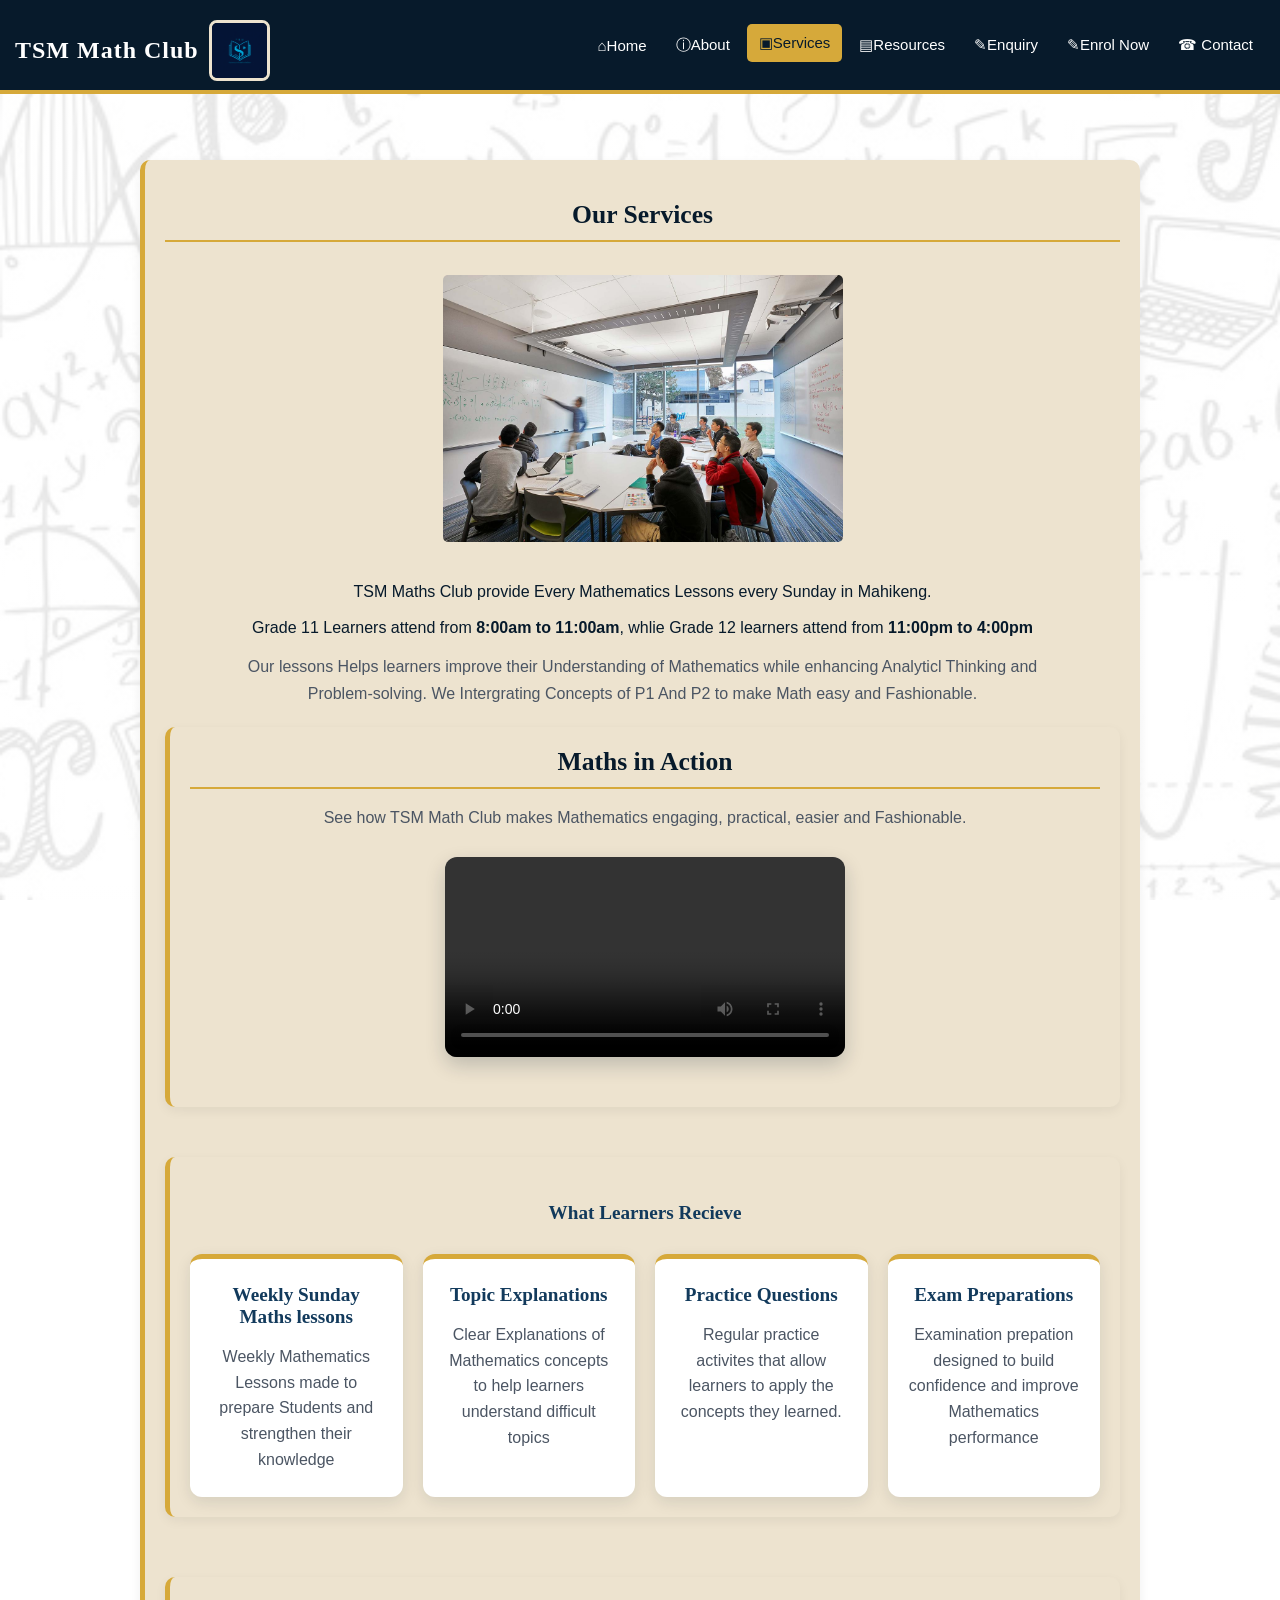
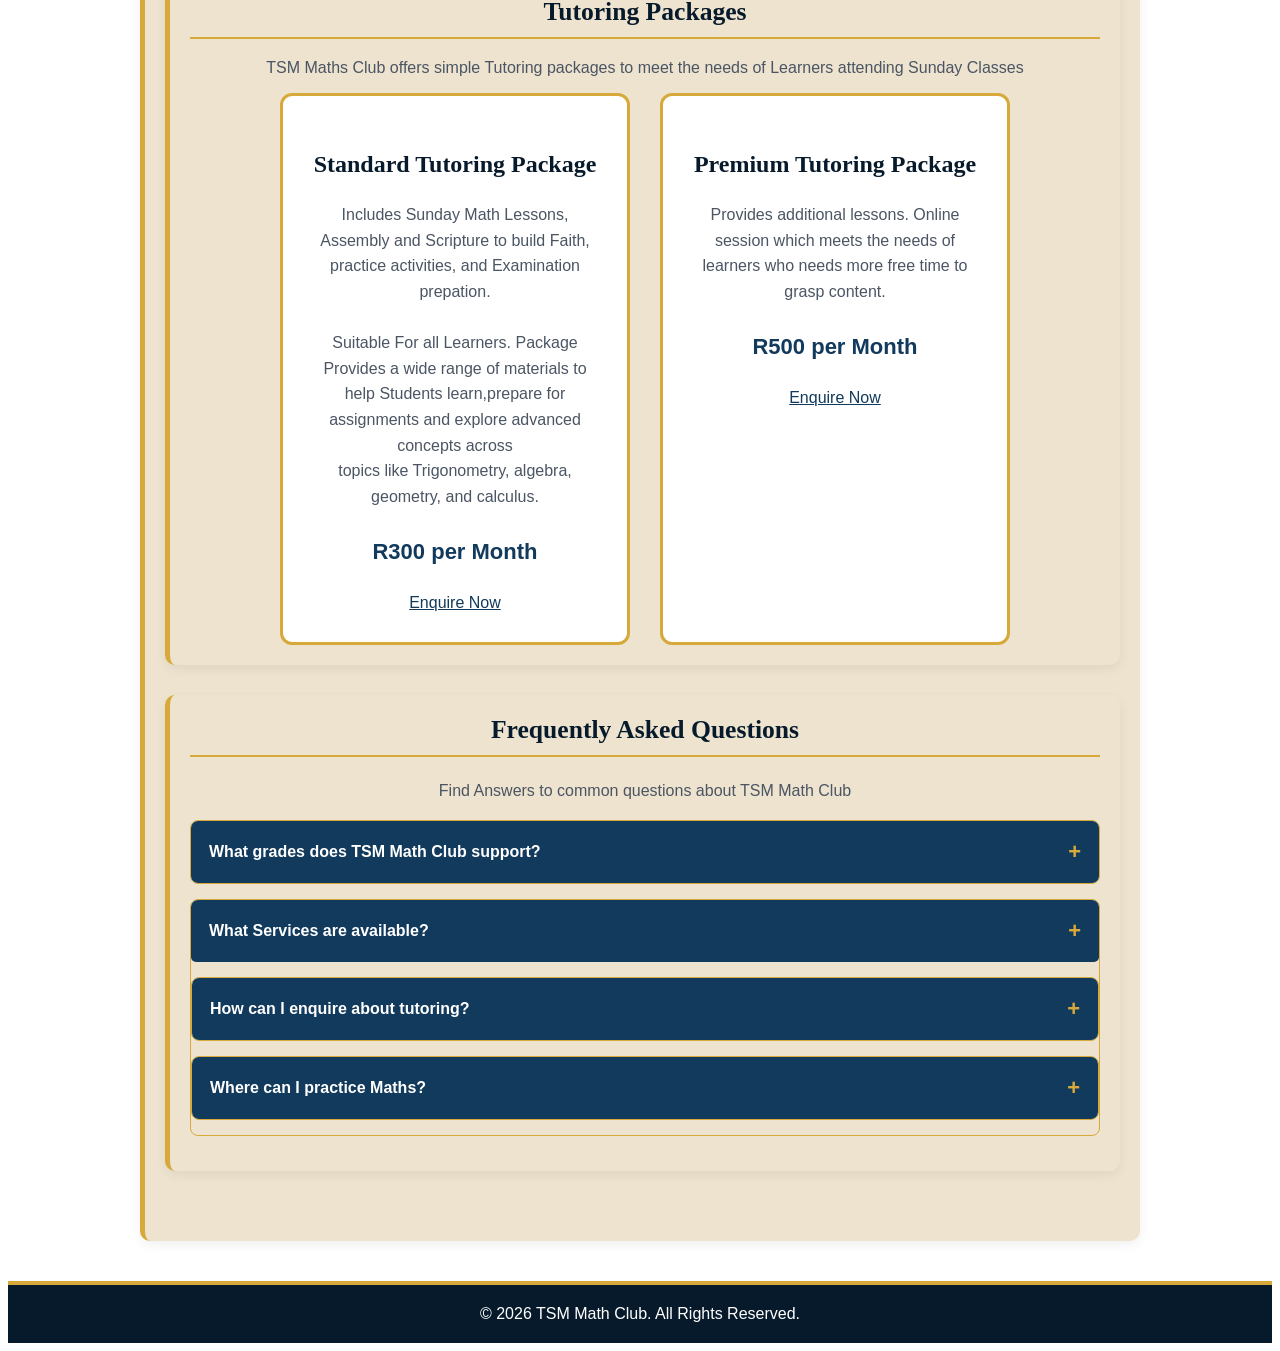
<file: services.html>
<!DOCTYPE html>
<html lang="en">
<head>
    <meta charset="UTF-8">
    <meta name="viewport" content="width=device-width, initial-scale=1.0">
     <meta name="description" content="Explore TSM Math Club mathematics tutoring services for Grade 11 and Grade 12 learners, including Sunday lessons, exam preparation and tutoring packages in Mahikeng.">
    <meta name="keywords" content="Grade 11 maths lessons, Grade 12 maths lessons, Sunday mathematics classes, Standard tutoring package, Premium tutoring package">
    <title>Services- TSM Math Club</title>
    <link rel="stylesheet" href="style.css">
     <script src="script.js" defer></script>
</head>
<body>
    <!-- Header and navigation-->
 <header>
   <div class="brand">
    <h1>TSM Math Club</h1>
    <img src="Untitled design_20260827_124138_0000.png" alt="TSM Math Club logo">
   </div>
    
    <nav>
            <a href="index.html" >⌂Home</a>
            <a href="about.html">ⓘAbout</a>
            <a href="services.html" class="current">▣Services</a>
            <a href="resources.html">▤Resources</a>
            <a href="enquiry.html">✎Enquiry</a>
            <a href="Enrol.html">✎Enrol Now</a>
            <a href="contact.html">☎ Contact</a>
            
        </nav>
 </header>
    <!-- Service Page-->
     <main>
      <section class="services-section">

        <h2> Our Services</h2>

        <p class="services-intro">
         <img src="Maths.jpg" width="400">
         

          <p class="services-intro"></p>
            TSM Maths Club provide Every Mathematics Lessons every Sunday in Mahikeng.
            <br><br>

            Grade 11 Learners attend from<strong> 8:00am to 11:00am</strong>,
            whlie Grade 12 learners attend from <strong>11:00pm to 4:00pm</strong>
         </p>
         <p class="services-intro">
          Our lessons Helps learners improve their Understanding of Mathematics while
          enhancing Analyticl Thinking and Problem-solving. 

          We Intergrating Concepts of P1 And P2 to make Math easy and Fashionable.</p>

          <section class="tiktok-section">

    <h2>Maths in Action</h2>

    <p>
        See how TSM Math Club makes Mathematics engaging,
        practical, easier and Fashionable.
    </p>
   <div class="local-video">

    <video controls>
        <source src="WhatsApp Video 2026-11-02 at 4.38.33 AM.mp4" type="video/mp4">
      
    </video>

   </div>
    
</section>

         <section class="learners-section">
          <h3>What Learners Recieve</h3>

         <div class="service-list">
            <div class="service-item">
               <h3>Weekly Sunday Maths lessons</h3>
               <p>Weekly Mathematics Lessons made to prepare Students and strengthen their knowledge</p>
            </div>

            <div class="service-item">
               <h3>Topic Explanations</h3>
               <p>Clear Explanations of Mathematics concepts to help learners understand difficult topics</p>
            </div>

            <div class="service-item">
               <h3>Practice Questions</h3>
               <p>Regular practice activites that allow learners to apply the concepts they learned.</p>
            </div>

            <div class="service-item">
               <h3>Exam Preparations</h3>
            <p>Examination prepation designed to build confidence 
               and improve Mathematics performance
            </p>
            </div>
         </div>
         </section>


         <section class="packages-section">
         <h2>Tutoring Packages</h2>

         <p>TSM Maths Club offers simple Tutoring packages to meet the needs of
             Learners attending Sunday Classes</p>

         <div class="package-cards">
         <div class="package-card">
         
         <h3>Standard Tutoring Package</h3>
         <p>Includes Sunday Math Lessons, Assembly and Scripture to build Faith, practice
             activities, and Examination prepation. 
             <br><br>
            Suitable For all Learners. Package Provides a wide range of materials to
             help Students learn,prepare for assignments and explore advanced concepts across <br>
             topics like Trigonometry, algebra, geometry, and calculus.</p>
             <h4>R300 per Month</h4>
             <a href="enquiry.html">Enquire Now</a>
         </div>

         <div class="package-card Premium">
         <h3>Premium Tutoring Package</h3>    
         <p>Provides additional lessons. Online session which meets the needs of learners who needs more free time to grasp content.  </p>
         <h4>R500 per Month</h4>
         <a href="enquiry.html">Enquire Now</a>
         </div>

         </div>

         </section>

         <section class="faq-section">
   <h2>Frequently Asked Questions</h2>
   <p>Find Answers to common questions about TSM Math Club</p>

   <div class="faq-item">
      <button class="faq-question" type="button" aria-expanded="false">
         What grades does TSM Math Club support?
         <span class="faq-icon">+</span>
      </button>
      <div class="faq-answer" hidden>
         <p>TSM Math Club provides Mathematics Support for Grade 11 and Grade 12</p>
      </div>
</div>

<div class="faq-item">
   <button class="faq-question" type="button"  aria-expanded="false">
      What Services are available?
      <span class="faq-icon">+</span>
   </button>
   <div class="faq-answer" hidden>
      <p>Visit our Services page to explore the available tutoring support and packages</p>
   </div>

   <div  class="faq-item">
      <button class="faq-question" type="button" aria-expanded="false">
         How can I enquire about tutoring?
         <span class="faq-icon">+</span>
      </button>
      <div class="faq-answer" hidden>
         <p>Visit our Enquiry page to be heard. Send us your message via email through Contact page(Get in Touch) form by filling in  </p>
      <a href="enquiry.html">Go to Enquiry</a>
      <a href="contact.html">Get in Touch</a>
      </div>
   </div>
   <div class="faq-item">
       <button class="faq-question" type="button" aria-expanded="false">
         Where can I practice Maths?
         <span class="faq-icon">+</span>
       </button>
       <div class="faq-answer" hidden>
         <p>Visit our Resources page to use the Mathematics practice feature</p>
         <a href="resources.html">Go to Resources</a>
       </div>

   </div>
</section>

     </main>
     <!-- Footer-->
       <footer >
            <p>&copy; 2026 TSM Math Club. All Rights Reserved.</p>
       </footer>
</body>
</html>
</file>
<file: style.css>
body {
     font-family: Arial, Verdana, sans-serif;
    background-image: 
    linear-gradient(
        rgba(255, 255, 255, 0.90),
        rgba(255, 255, 255, 0.90)
    ),
    url("math background.jpg");

    background-size: cover;
    background-position: center;
    background-attachment: fixed;
}

h1, h2, h3 {
    font-family: Georgia, serif;
}

header {
    position: fixed;
    top: 0;
    left: 0;
    width: 100%;
    height: 90px;
    background-color: #071A2b;
    color: #FFFFFF;
    border-bottom: 4px solid #D6A93A;
    z-index: 1000;
}

.brand {
    position: absolute;
    top: 10px;
    left: 15px;
    
    display: flex;
    align-items: center;
}

.brand img {
    width: 55px;
    height: 55px;
    object-fit: contain;
    margin-right: 10px ;
}

.brand h1 {
    margin: 0;
    color: #FFFFFF;
    font-family: Georgia, serif;
    font-size: 24px;
}


nav {
    position: absolute;
    right: 15px;
    top: 0;
    height: 90px;

    display: flex;
    align-items: center;
    gap: 5px;
    
}

nav a {
    color: #FFFFFF;
    text-decoration: none;
    padding: 10px 12px;
    border-radius: 5px;
    font-size: 15px;
    transition: 0.3s ease;
}

nav a:hover {
    background-color: #D6A93A;
    color: #071A2b;
}


nav a.current {
    background-color: #D6A93A;
    color: #071A2B;
    transform: translateY(-2px);
}


header h1 {
    margin: 0 0 15px 0;
    font-family: Georgia, serif;
    color: #FFFFFF;
}

main {
    width: 90%;
    max-width: 1000px;
    margin: 40px auto;
    padding-top: 120px;
}


section {
    background-color: #EDE3CF;
    color: #071A2B;
    margin-bottom: 30px;
    padding: 30px;
    border-radius: 10px;
    border-left: 5px solid #D6A93A;
    box-shadow: 0 4px 12px rgba(0, 0, 0, 0.06);
    transition: box-shadow 0.2s ease, transform 0.2s ease;
}

section:hover {
    box-shadow: 0 6px 18px rgba(0, 0, 0, 0.12);
}

section:first-of-type {
    margin-top: 0;
}


    
a {
    color: #123A5C;
}

a:visited {
    color: #EDE3CF;
}

h1 {
    font-size: 2.2rem;
    letter-spacing: 1px;
}

h2 {
    font-family: Georgia, 'Times New Roman', Times, serif;
    color: #071A2b;
    font-size: 2rem;
    margin-top: 0%;
    margin-bottom: 20px;
    border-bottom: 2px solid #D6A93A;
    padding-bottom: 10px;
}

h3 {
    font-family: Georgia, 'Times New Roman', Times, serif;
    color: #123A5c;
    font-size: 1.4rem;
    margin-top: 25px;
}

p {
    font-family: Arial, Helvetica, sans-serif;
    color: #4B5563;
    font-size: 1rem;
}

img {
    max-width: 100%;
    height: auto;
    border-radius: 8px;
    margin: 10px;
    border: 3px solid #EDE3CF;
}

form {
    background-color: #FFFFFF;
    padding: 25px;
    border-radius: 8px;
    border: 1px solid #EDE3CF;
}

table {
    width: 100%;
    border-collapse: collapse;
}

td {
    padding: 10px;
}

label {
    font-weight: bold;
    color: #071A2b;
}

input,
select {
    width: 100%;
    padding: 10px;
    border: 1px solid #4B5563;
    border-radius: 5px;
    font-family: Arial, sans-serif;
    font-size: 1rem;
}

input:focus,
select:focus {
    border-color: #D6A93A;
    outline: 2px solid #EDE3CF;
}

button {
    background-color: #123A5c;
    color: #FFFFFF;
    border: none;
    padding: 12px 25px;
    border-radius: 5px;
    font-weight: bold;
    cursor: pointer;
}

button:hover {
    background-color: #D6A93A;
    color: #071A2b;
}

button:active {
    transform: scale(0.97);
}

footer {
    background-color: #071A2b;
    color: #FFFFFF;
    text-align: center;
    padding: 20px;
    margin-top: 40px;
    border-top: 4px solid #D6A93A;
}

footer p {
    color:#FFFFFF;
    margin: 0;
}

@media (max-width: 768px) {
    header h1 {
        font-size: 1.8rem;
    }
}




section {
    padding: 20px;
}

h2 {
    font-size: 1.6rem;
}

h3 {
    font-size: 1.2rem;
}

table,
tbody,
tr,
td {
    display: block;
    width: 100%;
}

td {
    padding: 6px 0;
}

button {
    width: 100%;
}



.hero {
    text-align: center;
    border-left: none;
    border-top: 5px solid #D6A93A;
}

.hero-content {
    max-width: 800px;
    margin: auto;
}

.hero h2 {
    font-size: 2.5rem;
}

.hero-subtitle {
    color: #123A5c;
    font-size: 1.3rem;
    font-weight: bold;
}

.hero-images {
    display: flex;
    justify-content: center;
    gap: 20px;
    flex-wrap: wrap;
}

.hero-images img {
    width: 200px;
}

#Services,
#about,
#Enquiry {
    margin-bottom: 30px;
}

#Services h3 {
    color: #123A5C;
}

#Services a,
#about a,
#Enquiry a {
    display: inline-block;
    background-color: #123A5C;
    color: white;
    text-decoration: none;
    padding: 10px 18px;
    border-radius: 5px;
    font-weight: bold;
    margin-top: 10px;
}

#Services a:hover,
#about a:hover,
#Enquiry a:hover {
    background-color: #D6A93A;
    color: #071A2B;
    transform: translateY(-2px);
}

#Services a:active,
#about a:active,
#Enquiry a:active {
    transform: translateY(0);
}

.hero-images img {
    width: 200px;
    height: 200px;
    object-fit: cover;
    border: 3px solid #D6A93A;
    border-radius: 10px;
    margin: 10px;
    transition: transform 0.3s ease;
}

.hero-images img:hover {
    transform: scale(1.05);
}

.home-cards {
    display: grid;
    grid-template-columns: repeat(2, 1fr);
    gap: 25px;
    background: none;
    border: none;
    padding: 0;
}

.home-cards > div {
    background-color: #FFFFFF;
    padding: 25px;
    border-radius: 10px;
    border-top: 5px solid #D6A93A;
    box-shadow: 0 4px 12px rgba(0, 0, 0, 0.08);
}


.home-card {
    background-color: rgba(255, 255, 255, 0.96);
    border-top: 5px solid #D6A93A;
    border-left: none;
    box-shadow: 0 4px 12px rgba(0, 0, 0, 0.08);
}

.about-enquiry {
    display: flex;
    justify-content: center;
    gap: 25px;
    margin: 30px auto;
    max-width: 950px;
}

.about-enquiry .home-card {
    flex: 1;
    margin: 0;
}


.about-hero {
    text-align: center;
    border-top: 5px solid #D6A93A;
}

.about-hero h2 {
    font-size: 2.5rem;
}

.about-hero > p:first-of-type {
    font-size: 1.2rem;
    color: #123A5C;
    font-weight: bold;
}


.about-images {
    display: flex;
    justify-content: center;
    align-items: center;
    gap: 20px;
    flex-wrap: wrap;
    margin: 25px 0;
   
}

.about-images img {
    width: 280px;
    height: 220px;
    object-fit: cover;
    margin: 0;
    border: 3px solid #D6A93A;
    border-radius: 10px;
}

.about-section {
    background-color: #EDE3CF;
    padding: 40px;
    margin: 30px auto;
    max-width: 1000px;
    border-radius: 10px;
    line-height: 1.7;
}

.about-section h2 {
    text-align: center;
    color: #071A2B;
    margin-bottom: 30px;
}



.about-section p {
    color: #071A2B;
    font-size: 17px;
}

.clear {
clear: both;
}

.about-image-right {
    float: right;
    width: 220px;
    height: 220px;
    object-fit: cover;
    margin-left: 25px;
    margin-bottom: 15px;
    border: 4px solid #D6A93A;
    border-radius: 10px;
}

.about-image,
.about-image-right,
.about-image-third {
    transition: transform 0.3s ease;
}

.about-image:hover,
.about-image-right:hover,
.about-image-third:hover {
    transform: scale(1.05);
}

.services-section {
    padding: 40px 20px;
    text-align: center;
    max-width: 1100px;
    margin: auto;
}

.services-section h2 {
    color: #071A2B;
    font-family: Georgia, 'Times New Roman', Times, serif;
    margin-bottom: 20px;
}

.services-intro {
    max-width: 850px;
    margin: 0 auto 20px;
    line-height: 1.7;
}

.learners-section {
    margin-top: 50px;
}



.service-item h3 {
    color: #123A5C;
}

.service-item p {
    line-height: 1.5;
}

.packages-section {
    margin-top: 60px;
}

.package-cards {
    display: flex;
    justify-content: center;
    gap: 30px;
    flex-wrap: wrap;
}

.package-card {
    background-color: #FFFFFF;
    width: 350px;
    padding: 30px;
    border: 3px solid #D6A93A;
    border-radius: 12px;
    box-sizing: border-box;
    transition: transform 0.3s ease;
}

.package-card:hover {
    transform: translateY(-10px);
}

.package-card h3 {
    color: #071A2B;
    font-size: 24px;
}
.package-card h4 {
    color: #123A5C;
    font-size: 22px;
}

.package-card p {
    line-height: 1.6;
}

form {
    width: 80%;
    max-width: 750px;
    margin: 30px auto 50px;
    padding: 35px;
    background-color: #FFFFFF;
    border-left: 5px solid #123A5C;
    border-top: 5px solid #D6A93A;
    border-radius: 12px;
    box-shadow: 0 6px 18px rgba(0, 0, 0, 0.12);
    box-sizing: border-box;
}

.form-logo {
    text-align: center;
    margin-bottom: 20px;
}

.form-logo img {
    width: 90px;
    height: 90px;
    object-fit: contain;
    display: inline-block;
    margin: 0;
    border: none;
    border-radius: 0%;
}

form table {
    width: 100%;
    border-collapse: collapse;
}

form td {
    padding: 10px;
    vertical-align: middle;
}

form label {
    color: #071A2B;
    font-weight: bold;
    font-family: Arial, Helvetica, sans-serif;
}

form input,
form select {
    width: 100%;
    padding: 12px;
    border: 1px solid #4B5563;
    border-radius: 6px;
    font-size: 1rem;
    font-family: Arial, Helvetica, sans-serif;
    box-sizing: border-box;
    transition: border 0.3s ease, box-shadow 0.3s ease;
}

form input:focus,
form select:focus {
    border: 2px solid #D6A93A;
    box-shadow: 0 0 6px rgba(214, 169, 58, 0.4);
    outline: none;
}

form button {
    background-color: #123A5C;
    color: #FFFFFF;
    border: none;
    padding: 12px 28px;
    border-radius: 6px;
    font-weight: bold;
    font-size: 1rem;
    cursor: pointer;
    transition: 0.3s ease;
}

form button:hover {
    background-color: #D6A93A;
    color: #071A2B;
    transform: translateY(-2px);
}

.resources-hero {
    text-align: center;
    padding: 55px 35px;
    border-top: 6px solid #D6A93A;
    background-color: #EDE3CF;
    box-shadow: 0 8px 20px rgba(7, 26, 43, 0.12);
}

.resources-hero h2 {
    font-size: 3rem;
    color: #071A2B;
    margin-bottom: 10px;
}

.resources-tagline {
    color: #D6A93A;
    font-family: Georgia, 'Times New Roman', Times, serif;
    font-size: 1.5rem;
    font-weight: bold;
    letter-spacing: 2px;
    margin-bottom: 20px;
    
}

.resources-hero p:last-child {
    max-width: 750px;
    margin: auto;
    color: #4B5563;
    font-size: 1.1rem;
    line-height: 1.8;
}

.resource-cards {
    display: grid;
    grid-template-columns: 1fr 1fr;
    gap: 30px;
    width: 100%;
    max-width: 1000px;
    margin: 40px auto;
    padding: 0;
    box-sizing: border-box;
}

.resource-card {
    background-color: rgba(255, 255, 255, 0.97);
    padding: 30px;
    border-top: 6px solid #D6A93A;
    border-radius: 12px;
    box-shadow: 0 6px 18px rgba(7, 26, 43, 0.12);
    box-sizing: border-box;
    width: 100%;
    min-width: 0;
    transition: transform 0.3s ease, box-shadow 0.3s ease;
}

.resource-card:hover {
    transform: translateY(-8px);
    box-shadow: 0 12px 25px rgba(7, 26, 43, 0.20);
}
.resource-icon {
    font-size: 3rem;
    text-align: center;
    margin-bottom: 15px;
}

.resource-card h3 {
    text-align: center;
    color: #123A5C;
    font-size: 1.5rem;
    border-bottom: 2px solid #D6A93A;
    padding-bottom: 10px;
    margin-bottom: 15px;
}

.resource-card p {
    line-height: 1.7;
    text-align: center;
}

.resource-card ul {
    color: #4B5563;
    line-height: 1.8;
    margin: 20px 0;
}

.resource-card li {
    margin-bottom: 5px;
}

.resource-button {
    display: block;
    width: fit-content;
    margin: 20px auto 0;
    background-color: #123A5C;
    color: #FFFFFF;
    text-decoration: none;
    padding: 12px 22px;
    border-radius: 6px;
    font-weight: bold;
    transition: 0.3s ease
}

.resource-button:focus {
    outline: 3px solid #EDE3CF;
    outline-offset: 3px;
}

.resources-message {
    text-align: center;
    padding: 40px 30px;
    background-color: #EDE3CF;
    border-left: 5px solid #123A5C;
    border-top: 4px solid #D6A93A;
    box-shadow: 0 6px 18px rgba(7, 26, 43, 0.10);
}

.resources-message h2 {
    font-size: 2.2rem;
}

.resources-message p {
    max-width: 750px;
    margin: 15px auto;
    line-height: 1.8;
}

.maths-quote {
    color: #123A5C;
    font-family: Georgia, 'Times New Roman', Times, serif;
    font-size: 1.3rem;
    font-weight: bold;
    font-style: italic;
}

.service-list {
    display: grid;
    grid-template-columns: repeat(4,1fr);
    gap: 20px;
    margin-top: 30px;
}

.service-item {
    background-color: #FFFFFF;
    padding: 25px 20px;
    border-radius: 12px;
    border-top: 5px solid #D6A93A;
    box-shadow: 0 5px 15px rgba(7, 26, 43, 0.10);
    transition: transform 0.3s ease, box-shadow 0.3s ease;
}

.service-item:hover {
    transform: translateY(-8px);
     box-shadow: 0 12px 25px rgba(7, 26, 43, 0.18);
}

.service-item h3 {
    color: #123A5C;
    font-size: 1.2rem;
    margin-top: 0;
    margin-bottom: 12px;
}

.service-item p{
    line-height: 1.6;
    margin-bottom: 0;
}

.location section {
    text-align: center;
    padding: 40px 30px;
    background-color: rgba(255, 255, 255, 0.96);
    border-top: 5px solid #D6A93A;
    border-left: none;
    box-shadow: 0 6px 18px rgba(7, 26, 43, 0.12);
}

.location-section h2 {
    color:#071A2B;
    margin-bottom: 15px;
}

.location-section > p {
    margin-bottom: 25px;
}

.location-card {
    max-width: 600px;
    margin: 0 auto;
    padding: 25px;
    background-color: #EDE3CF;
    border-left: 5px solid #123A5C;
    border-radius: 10px;
    box-shadow: 0 4px 12px rgba(7, 26, 43, 0.10);
}

.location-card h3 {
    color: #123A5C;
    margin-top: 0;
}

.directions-button {
    display: inline-block;
    margin-top: 15px;
    padding: 12px 25px;
    background-color: #123A5C;
    color: #FFFFFF;
    text-decoration: none;
    font-weight: bold;
    border-radius: 6px;
    transition: 0.3s ease;
}

.directions-button:hover {
    background-color: #D6A93A;
    color: #071A2B;
    transform: translateY(-2px);
}

.enquiry-button {
    display: inline-block;
    margin-top: 15px;
    padding: 12px 25px;
    background-color: #123A5C;
    color: #FFFFFF;
    text-decoration: none;
    font-weight: bold;
    border-radius: 6px;
    transition: 0.3s ease;
}

.purpose-goals {
    display: grid;
    grid-template-columns: 1fr 1fr;
    gap: 30px;
    max-width: 1000px;
    margin: 40px auto;
}

.purpose-card,
.goals-card {
    background-color: rgba(255, 255, 255, 0.96);
    padding: 35px;
    border-radius: 12px;
    box-shadow: 0 6px 18px rgba(7, 26, 43, 0.12);
    box-sizing: border-box;
    transition: transform 0.3s ease, box-shadow 0.3s ease;
}

.purpose-card {
    border-top: 6px solid #D6A93A;
}

.purpose-card:hover,
.goals-card:hover {
    transform: translateY(-7px);
    box-shadow: 0 12px 25px rgba(7, 26, 43, 0.18);
}

.section-label {
    display: inline-block;
    color: #D6A93A;
    font-family: Arial, Helvetica, sans-serif;
    font-size: 0.8rem;
    font-weight: bold;
    letter-spacing: 2px;
    margin-bottom: 8px;
}

.purpose-card h2,
.goals-card h2 {
    color: #071A2B;
    margin-top: 0;
    margin-bottom: 20px;
}

.purpose-card p {
    line-height: 1.8;
    color: #4B5563;
}

.goals-card ul {
    padding-left: 20px;
    margin: 0;
}

.goals-card li {
    color: #4B5563;
    line-height: 1.7;
    margin-bottom: 14px;
}

.goals-card li::marker {
    color: #D6A93A;
}

.location-section,
.contact-info,
.get-in-touch {
    max-width: 1000px;
    margin: 35px auto;
    padding: 30px;
    background-color: rgba(255, 255, 255, 0.96);
    border-radius: 12px;
    box-shadow: 0 6px 18px rgba(7, 26, 43, 0.12);
    box-sizing: border-box;
}

.location-section h2,
.contact-info h2,
.get-in-touch h2 {
    color: #071A2B;
    margin-top: 0;
    margin-bottom: 15px;
}

.location-card {
    margin-top: 25px;
    padding: 25px;
    background-color: #EDE3CF;
    border-left: 6px solid #D6A93A;
    border-radius: 8px;
}

.location-card h3 {
    color: #123A5C;
    margin-top: 0;
}

.location-card p {
    color: #4B5563;
    line-height: 1.7;
}

.contact-card {
    padding: 20px;
    background-color: #EDE3CF;
    border-left: 6px solid #123A5C;
    border-radius: 8px;
}

.contact-card p {
    color: #4B5563;
    line-height: 1.8;
}

.get-in-touch {
    text-align: center;
}

.get-in-touch p {
    color: #4B5563;
    line-height: 1.7;
}

.enquiry-button {
    display: inline-block;
    margin-top: 15px;
    padding: 12px 25px;
    background-color: #123A5C;
    color: #FFFFFF;
    text-decoration: none;
    font-weight: bold;
    border-radius: 6px;
    transition: 0.3s ease;
}

.enquiry-button:hover {
    background-color: #D6A93A;
    color: #071A2B;
    transform: translateY(-2px);
}



@media (max-width: 768px) {

    .purpose-goals {
        grid-template-columns: 1fr;
        gap: 20px;
    }

}

@media (max-width: 768px) {

    .resource-cards {
        grid-template-columns: 1fr;
        gap: 20px;
    }

}

.local-video {
    width: 80%;
    max-width: 400px;
    margin: 30px auto;
}

.local-video video {
    width: 100%;
    display: block;
    border-radius: 12px;
    box-shadow: 0 8px 20px rgba(7, 26, 43, 0.20);
}


@media (max-width: 768px) {
    header {
        height: 80px;
    }

    .brand {
        left: 10px;
        top: 10px;
    }

    .brand img {
        width: 45px;
        height: 45px;
    }

    .brand h1 {
        font-size: 19px;
    }

    main {
        width: 92%;
        max-width: 1000px;
        margin: 30px auto;
        padding-top: 105px;
    }

    img {
        max-width: 100%;
        height: auto;
    }

    .home-cards {
        grid-template-columns: 1fr;
    }

    .service-list {
        grid-template-columns: 1fr 1fr;
    }

    .resource-cards {
        grid-template-columns: 1fr;
    }

    .purpose-goals {
        grid-template-columns: 1fr;
    }

    .local-video {
        width: 85%;
    }
}

@media (max-width: 768px) {

    nav {
        position: static;
        width: 100%;
        height: auto;
        display: flex;
        flex-wrap: wrap;
        justify-content: center;
        gap: 5px;
        padding: 8px;
        box-sizing: border-box;
    }

    nav a {
        font-size: 13px;
        padding: 8px 9px;
    }

}

@media (max-width: 768px) {
    .home-cards {
        display: grid;
        grid-template-columns: 1fr;
        gap: 20px;
    }

    .home-card {
        width: 100%;
        box-sizing: border-box;
    }
}

@media (max-width: 768px) {
    .hero-images {
        display: flex;
        flex-wrap: wrap;
        justify-content: center;
        gap: 15px;
    }

    .hero-images img {
        width: 45%;
        max-width: 200px;
        height: auto;
    }
}

@media (max-width: 768px) {
    .purpose-goals {
        display: grid;
        grid-template-columns: 1fr;
        gap: 20px;
        width: 100%;
    }

    .purpose-card,
    .goals-card {
        width: 100%;
        padding: 25px;
        box-sizing: border-box;
    }
}

@media (max-width: 768px) {
    .about-images {
        display: flex;
        flex-wrap: wrap;
        justify-content: center;
        gap: 20px;
    }

    .about-images img {
        width: 45%;
        max-width: 300px;
        height: auto;
        float: none;
    }
}

@media (max-width: 768px) {
    .services-section,
    .learners-section,
    .packages-section {
        width: 100%;
        box-sizing: border-box;
    }

    .service-list {
        grid-template-columns: 1fr;
        gap: 20px;
    }

    .service-item {
        width: 100%;
        box-sizing: border-box;
    }

    .package-cards {
    grid-template-columns: 1fr;
    gap: 20px;
    }

    .local-video {
        width: 85%;
        max-width: 500px;
    }

    .local-video video {
        width: 100%;
        height: auto;
    }
}

@media (max-width: 768px) {
    .resource-cards {
        display: grid;
        grid-template-columns: 1fr;
        gap: 20px;
        width: 100%;
    }

    .resource-card {
        width: 100%;
        min-width: 0;
        box-sizing: border-box;
    }

    .resources-hero {
        width: 100%;
        box-sizing: border-box;
    }

    .resources-message {
        width: 100%;
        box-sizing: border-box;
    }
}

@media (max-width: 768px) {
    form {
        width: 100%;
        padding: 20px;
        box-sizing: border-box;
    }

    form input,
    form select,
    form textarea {
        width: 100%;
        box-sizing: border-box;
        font-size: 16px;
    }

    form label {
        display: block;
        margin-bottom: 6px;
    }

    form button {
        width: 100%;
        padding: 12px;
    }
}

@media (max-width: 768px) {
    .location-section,
    .contact-info,
    .get-in-touch {
        width: 100%;
        margin: 25px auto;
        padding: 22px;
        box-sizing: border-box;
    }

    .location-card,
    .contact-card {
        padding: 20px;
    }

    .directions-button,
    .enquiry-button {
        display: inline-block;
        max-width: 100%;
        box-sizing: border-box;
        text-align: center;
    }
}

@media (max-width: 768px) {

    header {
        height: auto;
        min-height: 80px;
    }

    .brand {
        position: static;
        justify-content: center;
        padding: 10px;
    }

    .brand img {
        width: 45px;
        height: 45px;
    }

    .brand h1 {
        font-size: 19px;
    }

    nav {
        position: static;
        width: 100%;
        height: auto;
        display: flex;
        flex-wrap: wrap;
        justify-content: center;
        padding: 5px 10px 10px;
        box-sizing: border-box;
    }

    nav a {
        font-size: 13px;
        padding: 8px 9px;
    }

    main {
        width: 92%;
        max-width: 100%;
        margin: 20px auto;
        padding-top: 20px;
        box-sizing: border-box;
    }

    .home-cards,
    .purpose-goals,
    .resource-cards,
    .service-list {
        grid-template-columns: 1fr;
        width: 100%;
    }

    .about-images {
        flex-direction: column;
    }

    .about-images img {
        width: 100%;
        max-width: 300px;
    }

    .hero-images {
        flex-direction: column;
        align-items: center;
    }

    .hero-images img {
        width: 80%;
        max-width: 200px;
    }

    .package-cards {
        flex-direction: column;
        align-items: center;
    }

    .package-card {
        width: 100%;
        max-width: 350px;
    }

    form {
        width: 100%;
        max-width: 100%;
        padding: 20px;
    }

    .local-video {
        width: 100%;
        max-width: 100%;
    }
}

.invalid-field {
    border: 2px solid red;
    background-color: #fff0f0;
}
.form-message {
    padding: 12px;
    margin-top: 15px;
    border-radius: 6px;
    font-weight: bold;
    text-align: center;
}

.form-message.success {
    color: #155724;
    background-color: #d4edda;
    border: 1px solid #28a745;
}

.form-message.error {
    color: #721c24;
    background-color: #f8d7da;
    border: 1px solid #dc3545;
}

form select,
form textarea {
    max-width: 100%;
    box-sizing: border-box;
}

@media (max-width: 480px) {
    form {
        padding: 15px;
        margin: 20px auto 30px;
    }

    form td {
        padding: 8px 0;
    }

    form button {
        width: 100%;
        padding: 14px;
    }
}

.math-practice {
    background-color: #EDE3CF;
    border-top: 5px solid #D6A93A;
    border-left: 5px solid #123A5C;
    text-align: center;
    padding: 30px;
    margin: 40px auto;
    border-radius: 10px;
}

.math-practice h2 {
    color: #071A2B;
}

.math-practice p {
    line-height: 1.7;
}

.math-practice label {
    display: block;
    margin: 20px auto 8px;
    max-width: 400px;
    text-align: left;
}

.math-practice select {
    display: block;
    width: 100%;
    max-width: 400px;
    margin: 0 auto 15px;
    padding: 12px;
    box-sizing: border-box;
}

.math-practice button {
    margin-top: 15px;
}

#practiceQuestion {
    margin-top: 25px;
    text-align: left;
}

@media (max-width: 480px) {
    .math-practice {
        padding: 20px 12px;
    }
}

.map-container {
    margin-top: 20px;
    border: 3px solid #D6A93A;
    border-radius: 12px;
    overflow: hidden;
    box-shadow: 0 4px 12px rgba(7, 26, 43, 0.15);
}

.map-container iframe {
    display: block;
    width: 100%;
    min-height: 350px;
}

\Interactive FAQ section/
.faq-section {
    max-width: 850px;
    margin: 40px auto;
    padding: 30px 20px;
    color: #071A2B;
}

.faq-section h2 {
    text-align: center;
    color: #071A2B;
}

.faq-section > p {
    text-align: center;
    line-height: 1.7;
}

.faq-item {
    margin: 15px 0;
    border: 1px solid #D6A93A;
    border-radius: 8px;
    overflow: hidden;
}

.faq-question {
    width: 100%;
    padding: 18px;
    background-color: #123A5C;
    color: white;
    border: none;
    text-align: left;
    font-size: 16px;
    cursor: pointer;
    display: flex;
    justify-content: space-between;
    align-items: center;
    gap: 12px;
}

.faq-question:hover,
.faq-question:focus-visible {
    background-color: #071A2B;
}

.faq-icon {
    color: #D6A93A;
    font-size: 22px;
    font-weight: bold;
}

.faq-answer {
    padding: 15px 18px;
    background-color: #EDE3CF;
    line-height: 1.7;
}

.faq-answer p {
    margin-top: 0;
}

.faq-answer a {
    color: #123A5c;
    font-weight: bold;
}

@media (max-width: 480px) {
    .faq-section {
        padding: 20px 12px;
    }
    .faq-question {
        padding: 15px 12px;
        font-size: 15px;
    }
}

.enrol-page {
    background: #EDE3CF;
    color: #071A2B;
}

.enrol-container {
    width: 90%;
    max-width: 1050px;
    margin: 0 auto;
}

.enrol-header {
    background: #071A2B;
    padding: 18px 0;
}

.enrol-nav {
    display: flex;
    align-items: center;
    justify-content: space-between;
    gap: 20px;
    flex-wrap: wrap;
}

.enrol-logo {
    color: #fff;
    text-decoration: none;
    font-size: 23px;
    font-weight: bold;
}

.enrol-logo span {
    color: #D6A93A;
}

.enrol-nav nav {
    display: flex;
    gap: 16px;
    flex-wrap: wrap;
}

.enrol-nav nav a {
    color: #fff;
    text-decoration: none;
    font-size: 14px;
    transition: color 0.3s ease;
}

.enrol-nav nav a:hover,
.enrol-nav nav .enrol-nav-active {
    color: #D6A93A;
}

.enrol-hero {
    background: linear-gradient(120deg, #071A2B, #123A5C);
    color: white;
    text-align: center;
    padding: 65px 20px;
}

.enrol-hero h1 {
    font-size: 38px;
    margin: 12px 0;
}

.enrol-hero h1 span {
    color: #D6A93A;
}

.enrol-hero p {
    max-width: 650px;
    margin: 12px auto;
    line-height: 1.7;
}



.enrol-main {
    padding-top: 40px;
    padding-bottom: 50px;
}

.enrol-card {
    background: #fff;
    padding: 32px;
    border-radius: 12px;
    margin-bottom: 25px;
    box-shadow: 0 5px 20px rgba(7, 26, 43, 0.07);
    animation: enrolFadeIn 0.6s ease both;
}

.enrol-section-heading {
    display: flex;
    align-items: center;
    gap: 14px;
    margin-bottom: 28px;
}

.enrol-number {
    background: #071A2B;
    color: #D6A93A;
    width: 42px;
    height: 42px;
    border-radius: 50%;
    display: flex;
    align-items: center;
    justify-content: center;
    font-weight: bold;
    flex-shrink: 0;
}

.enrol-section-heading h2 {
    margin: 0 0 5px;
    color: #071A2B;
}

.enrol-section-heading p {
    margin: 0;
    color: #4B5563;
    font-size: 14px;
    line-height: 1.5;
}

.enrol-form-grid {
    display: grid;
    grid-template-columns: repeat(2, minmax(0, 1fr));
    gap: 22px;
}

.enrol-field {
    display: flex;
    flex-direction: column;
    gap: 9px;
    min-width: 0;
}

.enrol-full-field {
    grid-column: 1 / -1;
}

.enrol-field label {
    font-weight: 600;
    font-size: 15px;
}

.enrol-field label span {
    color: #DC2626;
}

.enrol-name-grid {
    display: grid;
    grid-template-columns: repeat(2, minmax(0, 1fr));
    gap: 18px;
}

.enrol-name-grid input,
.enrol-field > input,
.enrol-field select {
    width: 100%;
    box-sizing: border-box;
    padding: 13px;
    border: 1px solid #CBD5E1;
    border-radius: 5px;
    font-size: 15px;
    color: #071A2B;
    background: #fff;
}

.enrol-name-grid input:focus,
.enrol-field input:focus,
.enrol-field select:focus {
    outline: none;
    border-color: #D6A93A;
    box-shadow: 0 0 0 3px rgba(214, 169, 58, 0.15);
}

.enrol-name-grid small,
.enrol-field small {
    display: block;
    color: #4B5563;
    font-size: 12px;
    margin-top: 6px;
}

.enrol-package-grid {
    display: grid;
    grid-template-columns: repeat(2, minmax(0, 1fr));
    gap: 18px;
}

.enrol-package,
.enrol-payment-option {
    cursor: pointer;
}

.enrol-package input,
.enrol-payment-option input {
    position: absolute;
    opacity: 0;
}

.enrol-package-content {
    display: flex;
    flex-direction: column;
    gap: 12px;
    padding: 23px;
    border: 2px solid #D1D5DB;
    border-radius: 9px;
    height: calc(100% - 50px);
    transition: 0.3s ease;
}

.enrol-package-content strong {
    font-size: 18px;
}

.enrol-price {
    color: #123A5C;
    font-size: 28px;
    font-weight: bold;
}

.enrol-package-content small {
    color: #4B5563;
    line-height: 1.6;
}

.enrol-package:hover .enrol-package-content,
.enrol-payment-option:hover {
    transform: translateY(-3px);
    border-color: #D6A93A;
}

.enrol-package input:checked + .enrol-package-content,
.enrol-payment-option input:checked + span {
    border-color: #D6A93A;
    background: #FFFCF4;
}

.enrol-package input:focus-visible + .enrol-package-content,
.enrol-payment-option input:focus-visible + span {
    outline: 3px solid #123A5C;
    outline-offset: 3px;
}

.enrol-total {
    display: flex;
    justify-content: space-between;
    align-items: center;
    background: #F1F5F9;
    padding: 17px 20px;
    border-radius: 7px;
    margin-top: 22px;
}

.enrol-total strong {
    color: #123A5C;
    font-size: 21px;
}

.enrol-payment-options {
    display: grid;
    grid-template-columns: repeat(2, minmax(0, 1fr));
    gap: 18px;
}

.enrol-payment-option > span {
    display: flex;
    flex-direction: column;
    gap: 10px;
    padding: 22px;
    border: 2px solid #D1D5DB;
    border-radius: 8px;
    transition: 0.3s ease;
}

.enrol-payment-option strong {
    font-size: 16px;
}

.enrol-payment-option small {
    color: #4B5563;
    line-height: 1.5;
}

.payment-symbol {
    color: #D6A93A;
    font-size: 22px;
    margin-right: 7px;
}

.payment-panel {
    margin-top: 25px;
    padding: 25px;
    border: 1px solid #D1D5DB;
    border-radius: 9px;
    background: #F8FAFC;
}

.payment-panel[hidden] {
    display: none;
}

.payment-panel h3 {
    margin-top: 0;
    color: #071A2B;
}

.demo-warning {
    background: #FFF7E6;
    border-left: 4px solid #D6A93A;
    padding: 15px;
    border-radius: 5px;
    margin-bottom: 20px;
}

.demo-warning p {
    margin-bottom: 0;
    font-size: 13px;
    line-height: 1.6;
}

.enrol-bank-row {
    display: flex;
    justify-content: space-between;
    gap: 15px;
    padding: 14px 0;
    border-bottom: 1px solid #E5E7EB;
    font-size: 14px;
}

.enrol-bank-row span {
    color: #4B5563;
}

.enrol-bank-row strong {
    text-align: right;
    overflow-wrap: anywhere;
}

.enrol-copy {
    background: #123A5C;
    color: white;
    border: none;
    padding: 12px 18px;
    margin-top: 20px;
    border-radius: 5px;
    cursor: pointer;
    font-weight: bold;
    transition: 0.3s ease;
}

.enrol-copy:hover {
    background: #D6A93A;
    color: #071A2B;
}

.payment-feedback {
    color: #166534;
    font-size: 13px;
}

.enrol-paid-check {
    display: flex;
    align-items: flex-start;
    gap: 10px;
    margin-top: 22px;
    font-size: 13px;
    line-height: 1.6;
}

.enrol-paid-check input {
    margin-top: 3px;
    accent-color: #123A5C;
}

.demo-card {
    background: linear-gradient(120deg, #071A2B, #123A5C);
    color: white;
    border-radius: 12px;
    padding: 25px;
    max-width: 390px;
    min-height: 175px;
    box-sizing: border-box;
    margin: 20px auto;
    box-shadow: 0 8px 20px rgba(7, 26, 43, 0.18);
}

.demo-card-top,
.demo-card-bottom {
    display: flex;
    justify-content: space-between;
    align-items: center;
}

.demo-card-top span {
    color: #D6A93A;
    font-size: 12px;
    font-weight: bold;
}

.demo-card-number {
    font-size: 21px;
    letter-spacing: 3px;
    margin: 35px 0 25px;
}

.demo-card-bottom {
    font-size: 12px;
    color: #EDE3CF;
}

.demo-card-bottom strong {
    color: #D6A93A;
    font-size: 16px;
}

.card-demo-note {
    text-align: center;
    color: #4B5563;
    font-size: 13px;
    line-height: 1.6;
}

.enrol-submit {
    width: 100%;
    background: #D6A93A;
    color: #071A2B;
    border: none;
    padding: 16px 22px;
    border-radius: 6px;
    margin-top: 25px;
    font-size: 15px;
    font-weight: bold;
    cursor: pointer;
    transition: 0.3s ease;
}

.enrol-submit:hover {
    background: #123A5C;
    color: white;
    transform: translateY(-2px);
}

.enrol-message {
    margin-top: 18px;
    line-height: 1.6;
    font-weight: 600;
}

.enrol-message.success {
    background: #DCFCE7;
    color: #166534;
    border-radius: 6px;
    padding: 16px;
}

.enrol-message.error {
    background: #FEE2E2;
    color: #991B1B;
    border-radius: 6px;
    padding: 16px;
}

.enrol-footer {
    background: #071A2B;
    color: white;
    text-align: center;
    padding: 30px 15px;
}

.enrol-footer h3 {
    color: #D6A93A;
}

.enrol-footer p {
    font-size: 13px;
    line-height: 1.6;
}

@keyframes enrolFadeIn {
    from {
        opacity: 0;
        transform: translateY(15px);
    }
    to {
        opacity: 1;
        transform: translateY(0);
    }
}

@media (max-width: 768px) {
    .enrol-nav {
        flex-direction: column;
    }

    .enrol-nav nav {
        justify-content: center;
        gap: 12px;
    }

    .enrol-form-grid,
    .enrol-package-grid,
    .enrol-payment-options {
        grid-template-columns: 1fr;
    }

    .enrol-card {
        padding: 22px;
    }

    .enrol-hero h1 {
        font-size: 30px;
    }
}

@media (max-width: 480px) {
    .enrol-name-grid {
        grid-template-columns: 1fr;
    }

    .enrol-bank-row {
        flex-direction: column;
        gap: 5px;
    }

    .enrol-bank-row strong {
        text-align: left;
    }

    .enrol-total {
        gap: 10px;
    }
}

@media (prefers-reduced-motion: reduce) {
    .enrol-card {
        animation: none;
    }

    .enrol-package-content,
    .enrol-payment-option > span,
    .enrol-submit,
    .enrol-copy {
        transition: none;
    }
}
</file>
